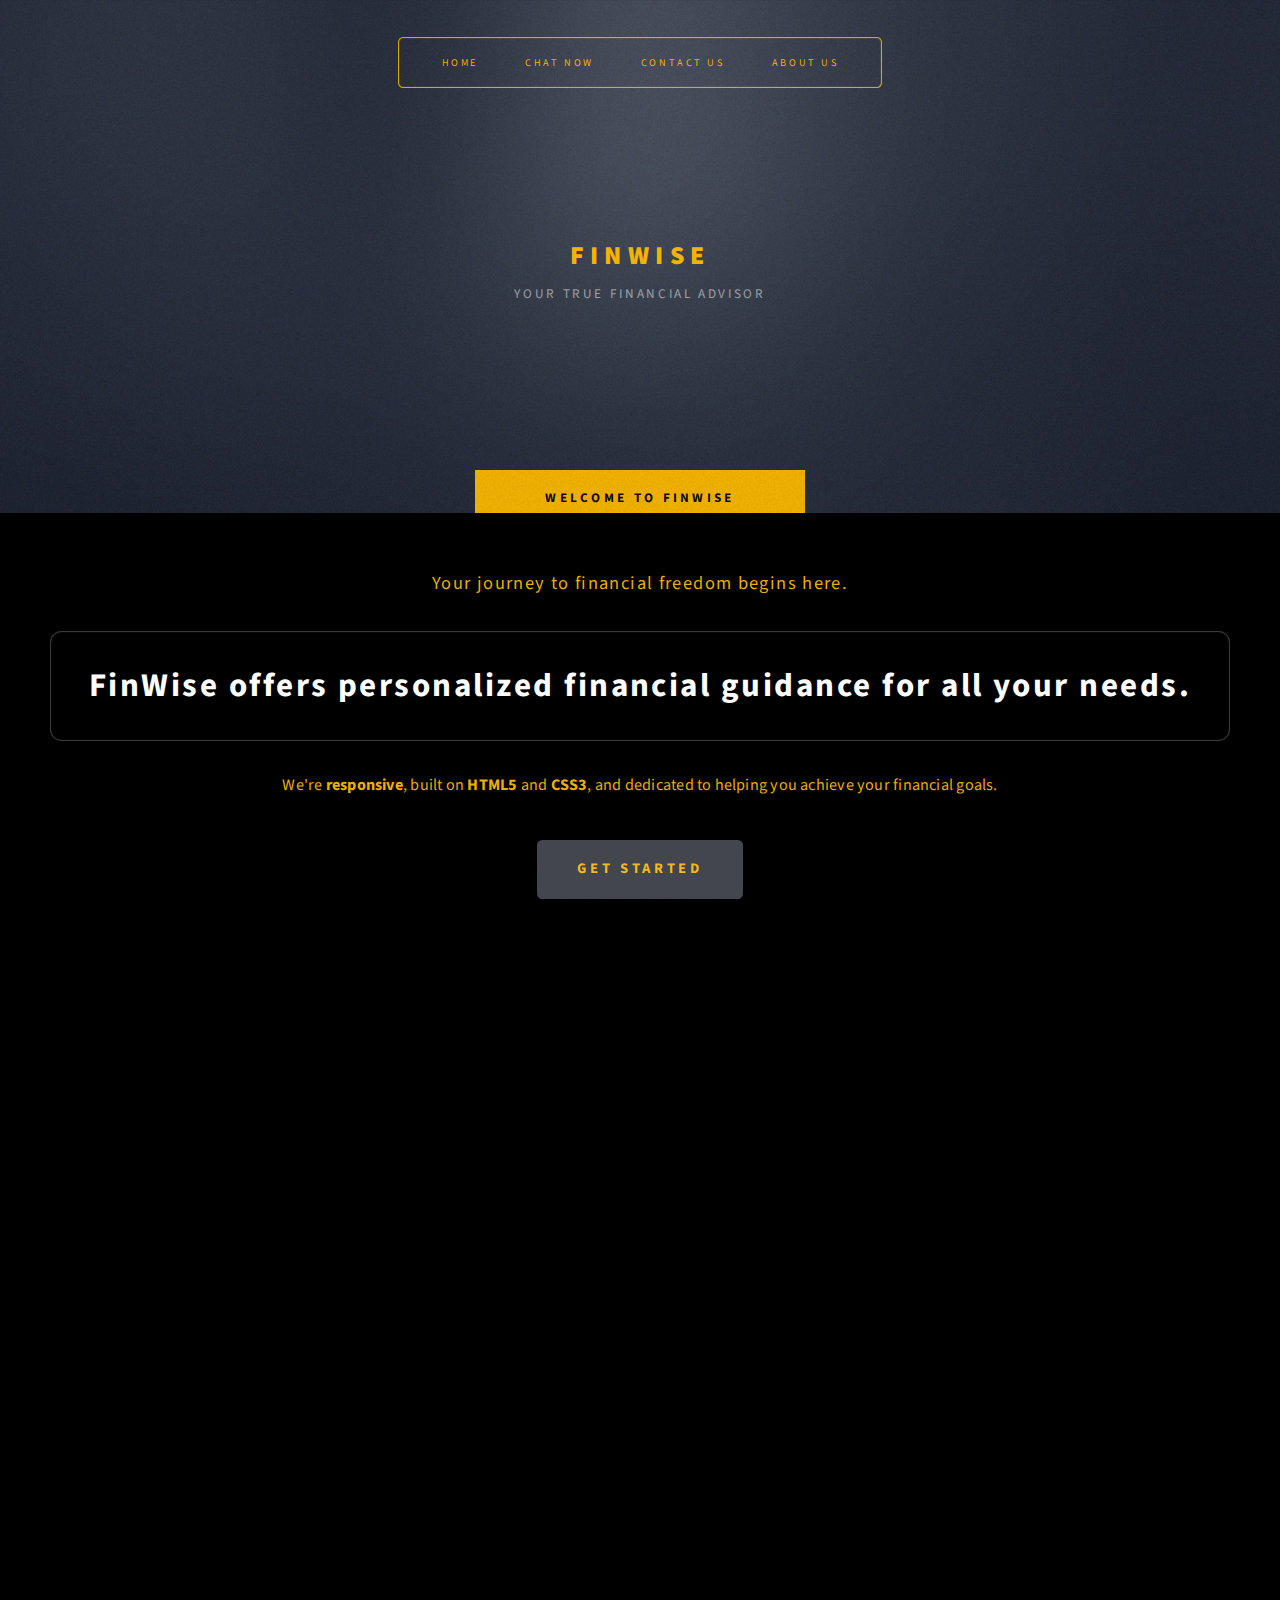
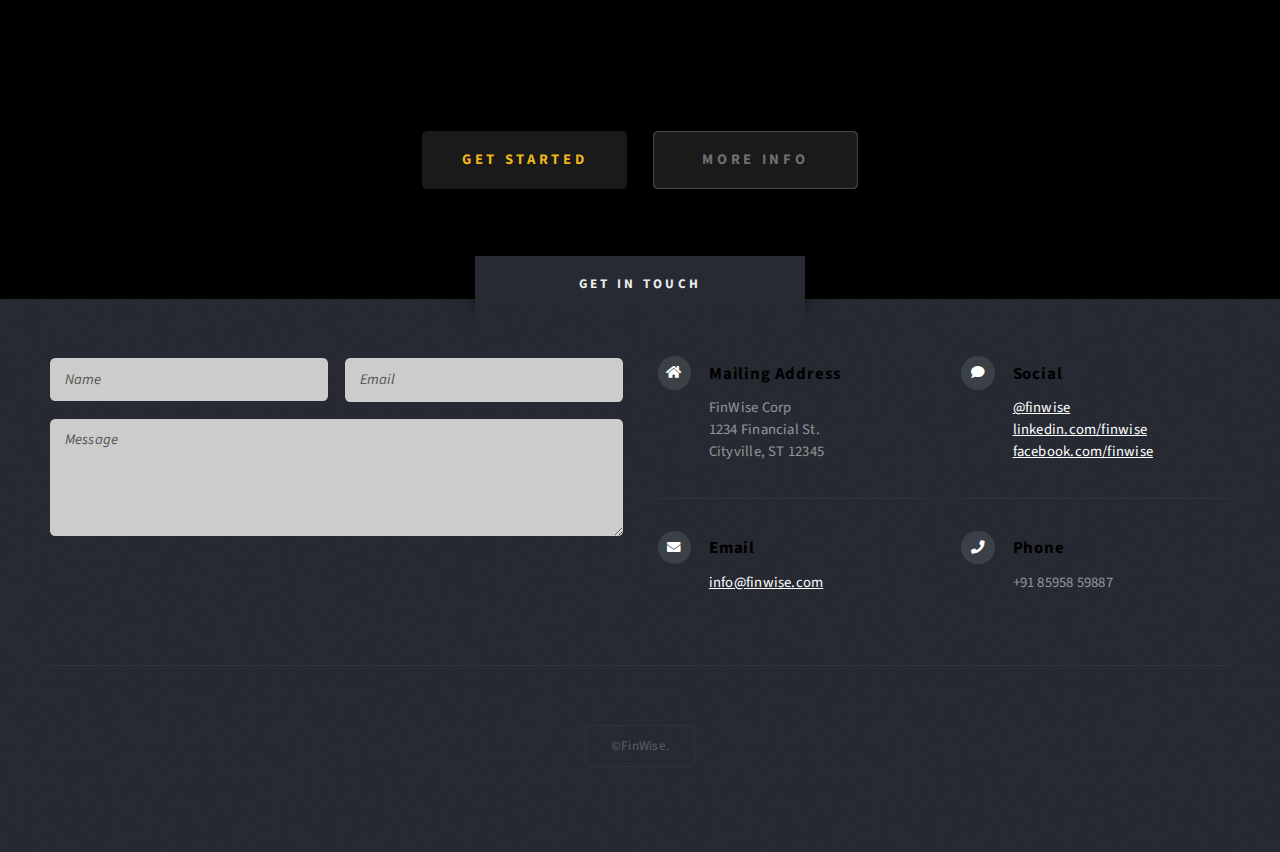
<file: index.html>
<!DOCTYPE HTML>
<html>
<head>
    <title>FinWise - Your True Financial Advisor</title>
    <meta charset="utf-8" />
    <meta name="viewport" content="width=device-width, initial-scale=1, user-scalable=no" />
    <link rel="stylesheet" href="assets/css/main.css" />
</head>
<body class="homepage is-preload">
    <div id="page-wrapper">

        <!-- Header -->
        <section id="header" class="wrapper">
            <!-- Logo -->
            <div id="logo">
                <h1 class="heading-flow hidden"><a href="index.html">FinWise</a></h1>
                <p>Your true financial advisor</p>
            </div>

            <!-- Nav -->
            <nav id="nav">
                <ul>
					<li class="current"><a href="index.html">Home</a></li>
					<li><a href="chat.html">Chat Now</a></li>
					<li><a href="right-sidebar.html">Contact Us</a></li>
					<li><a href="no-sidebar.html">About Us</a></li>
                </ul>
            </nav>
        </section>

        <!-- Intro -->
        <section id="intro" class="wrapper style1">
            <div class="title">Welcome to FinWise</div>
            <div class="container">
                <p class="style1">Your journey to financial freedom begins here.</p>
                <p class="style2">FinWise offers personalized financial guidance for all your needs.</p>
                <p class="style3">We're <strong>responsive</strong>, built on <strong>HTML5</strong> and <strong>CSS3</strong>, and dedicated to helping you achieve your financial goals.</p>
                <ul class="actions">
                    <li><a href="chat.html" class="button style3 large heading-flow hidden">Get Started</a></li>
                </ul>
            </div>
        </section>

        <!-- Main -->
        <section id="main" class="wrapper style2">
            <div class="title heading-flow hidden">Our Services</div>
            <div class="container">
                <!-- Image -->
                

                <!-- Features -->
                <section id="features">
                    <header class="style1">
                        <h2 class="heading-flow hidden">Why Choose FinWise?</h2>
                        <p class="text-flow-up hidden">Your trusted partner in financial planning.</p>
                    </header>
                    <div class="feature-list">
                        <div class="row text-flow-up hidden">
                            <div class="col-6 col-12-medium">
                                <section>
                                    <h3 class="icon fa-comment">Personalized Advice</h3>
                                    <p>We tailor our services to fit your unique financial situation and goals.</p>
                                </section>
                            </div>
                            <div class="col-6 col-12-medium">
                                <section>
                                    <h3 class="icon solid fa-sync">Comprehensive Planning</h3>
                                    <p>Our holistic approach ensures all aspects of your finances are aligned.</p>
                                </section>
                            </div>
                            <div class="col-6 col-12-medium">
                                <section>
                                    <h3 class="icon fa-image">Transparent Fees</h3>
                                    <p>No hidden costs – know what you’re paying for at all times.</p>
                                </section>
                            </div>
                            <div class="col-6 col-12-medium">
                                <section>
                                    <h3 class="icon solid fa-cog">Expert Insights</h3>
                                    <p>Our team of experts brings years of experience in financial advisory.</p>
                                </section>
                            </div>
                            <div class="col-6 col-12-medium">
                                <section>
                                    <h3 class="icon solid fa-wrench">Ongoing Support</h3>
                                    <p>We're with you every step of the way, offering continuous guidance.</p>
                                </section>
                            </div>
                            <div class="col-6 col-12-medium">
                                <section>
                                    <h3 class="icon solid fa-check">Proven Results</h3>
                                    <p>Our clients have seen significant improvements in their financial health.</p>
                                </section>
                            </div>
                        </div>
                    </div>
                    <ul class="actions special">
                        <li><a href="chat.html" class="button style1 large">Get Started</a></li>
                        <li><a href="about.html" class="button style2 large">More Info</a></li>
                    </ul>
                </section>
            </div>
        </section>

        <!-- Footer -->
        <section id="footer" class="wrapper">
            <div class="title">Get In Touch</div>
            <div class="container">
                
                <div class="row">
                    <div class="col-6 col-12-medium">
                        <!-- Contact Form -->
                        <section>
                            <form method="post" action="#">
                                <div class="row gtr-50">
                                    <div class="col-6 col-12-small">
                                        <input type="text" name="name" id="contact-name" placeholder="Name" required />
                                    </div>
                                    <div class="col-6 col-12-small">
                                        <input type="email" name="email" id="contact-email" placeholder="Email" required />
                                    </div>
                                    <div class="col-12">
                                        <textarea name="message" id="contact-message" placeholder="Message" rows="4" required></textarea>
                                    </div>
                                    <div class="col-12">
                                        <ul class="actions">
                                            <li><input type="submit" class="style1 heading-flow hidden" value="Send" style="background-color: #ffbb00ef;color: black;" /></li>
                                            <li><input type="reset" class="style2 heading-flow hidden" value="Reset" /></li>
                                        </ul>
                                    </div>
                                </div>
                            </form>
                        </section>
                    </div>
                    <div class="col-6 col-12-medium">
                        <!-- Contact -->
                        <section class="feature-list small">
                            <div class="row">
                                <div class="col-6 col-12-small">
                                    <section>
                                        <h3 class="icon solid fa-home">Mailing Address</h3>
                                        <p>
                                            FinWise Corp<br />
                                            1234 Financial St.<br />
                                            Cityville, ST 12345
                                        </p>
                                    </section>
                                </div>
                                <div class="col-6 col-12-small">
                                    <section>
                                        <h3 class="icon solid fa-comment">Social</h3>
                                        <p>
                                            <a href="#">@finwise</a><br />
                                            <a href="#">linkedin.com/finwise</a><br />
                                            <a href="#">facebook.com/finwise</a>
                                        </p>
                                    </section>
                                </div>
                                <div class="col-6 col-12-small">
                                    <section>
                                        <h3 class="icon solid fa-envelope">Email</h3>
                                        <p>
                                            <a href="mailto:info@finwise.com">info@finwise.com</a>
                                        </p>
                                    </section>
                                </div>
                                <div class="col-6 col-12-small">
                                    <section>
                                        <h3 class="icon solid fa-phone">Phone</h3>
                                        <p>
                                            +91 85958 59887
                                        </p>
                                    </section>
                                </div>
                            </div>
                        </section>
                    </div>
                </div>
                <div id="copyright">
                    <ul>
                        <li>&copy;FinWise.</li>
                    </ul>
                </div>
            </div>
        </section>

    </div>

    <!-- Scripts -->
    <script src="assets/js/jquery.min.js"></script>
    <script src="assets/js/jquery.dropotron.min.js"></script>
    <script src="assets/js/browser.min.js"></script>
    <script src="assets/js/breakpoints.min.js"></script>
    <script src="assets/js/util.js"></script>
    <script src="assets/js/main.js"></script>
    <script>
        document.addEventListener("DOMContentLoaded", function () {
            const elements = document.querySelectorAll(".hidden");

            const observer = new IntersectionObserver((entries) => {
                entries.forEach(entry => {
                    if (entry.isIntersecting) {
                        entry.target.classList.add("visible");
                        observer.unobserve(entry.target); // Stop observing once the animation is triggered
                    }
                });
            }, {
                threshold: 0.1 // Trigger when 10% of the element is visible
            });

            elements.forEach(element => {
                observer.observe(element);
            });
        });
    </script>
</body>
</html>
</file>
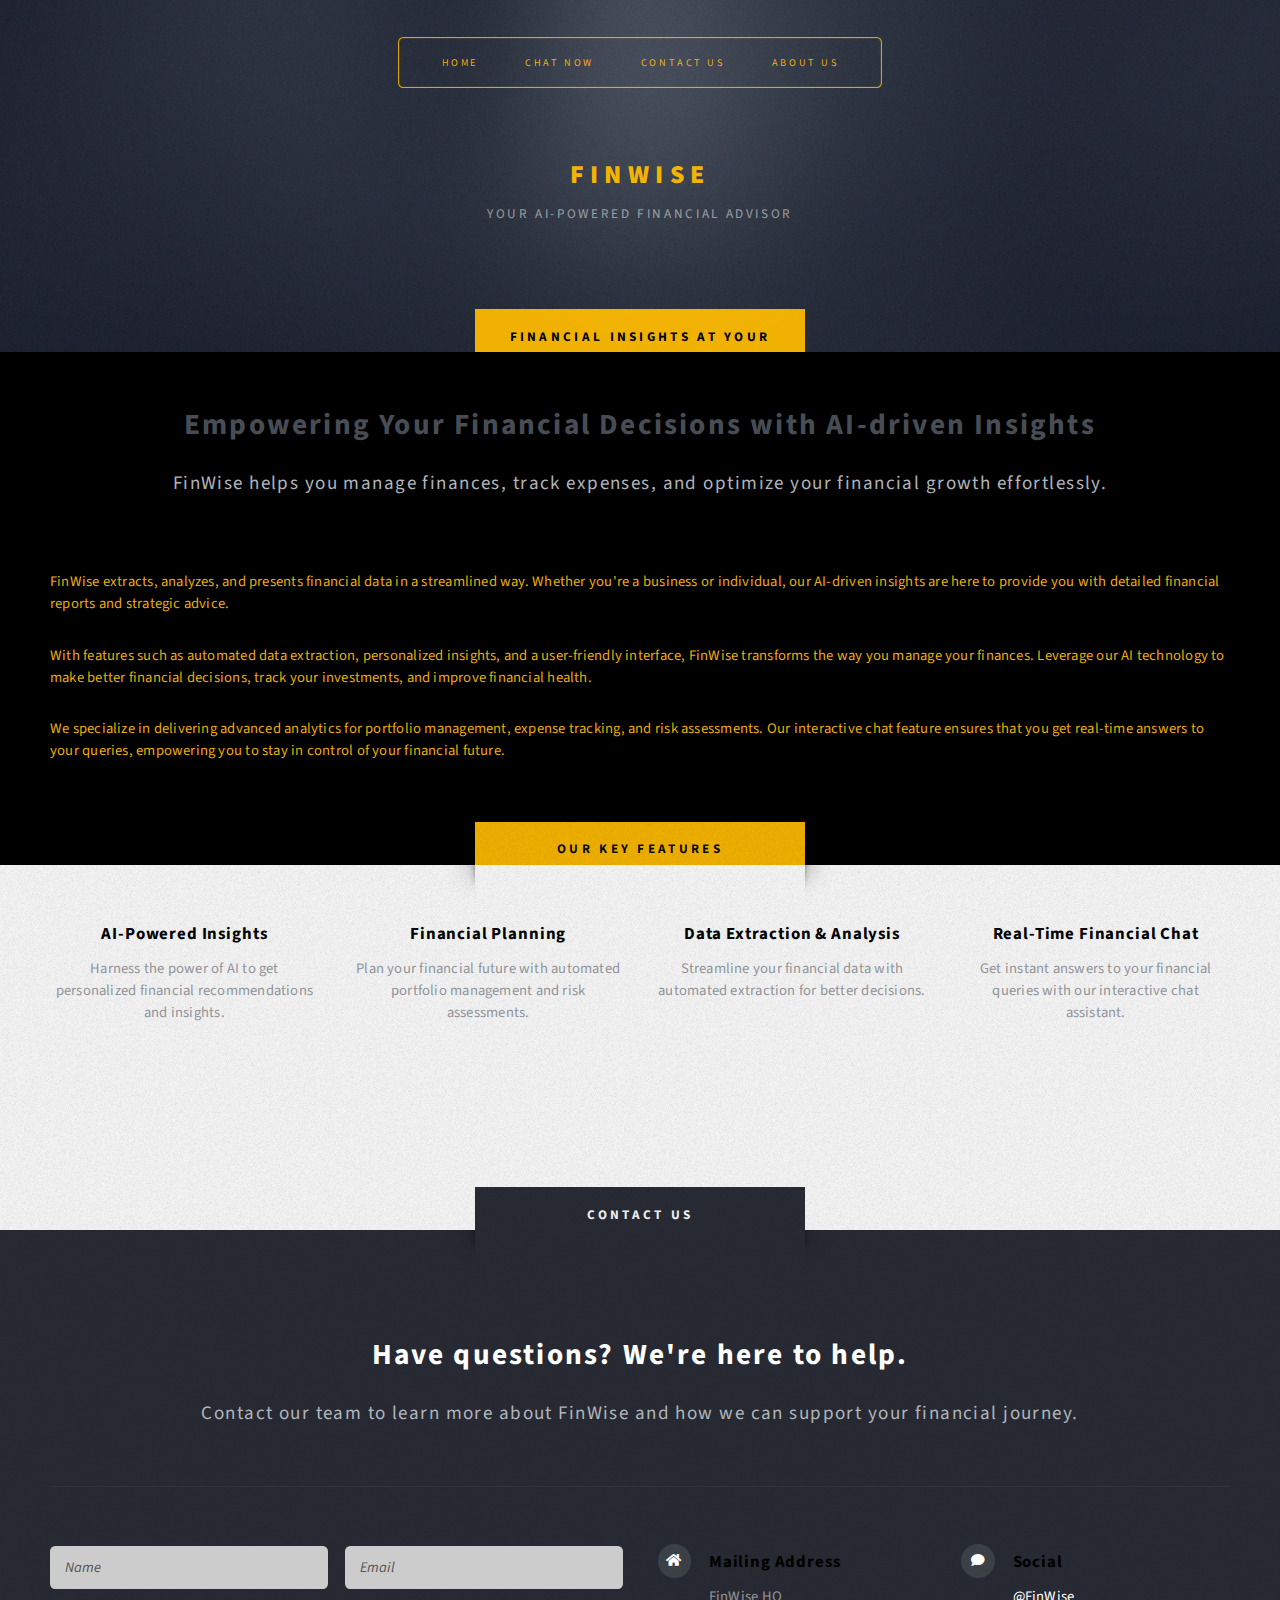
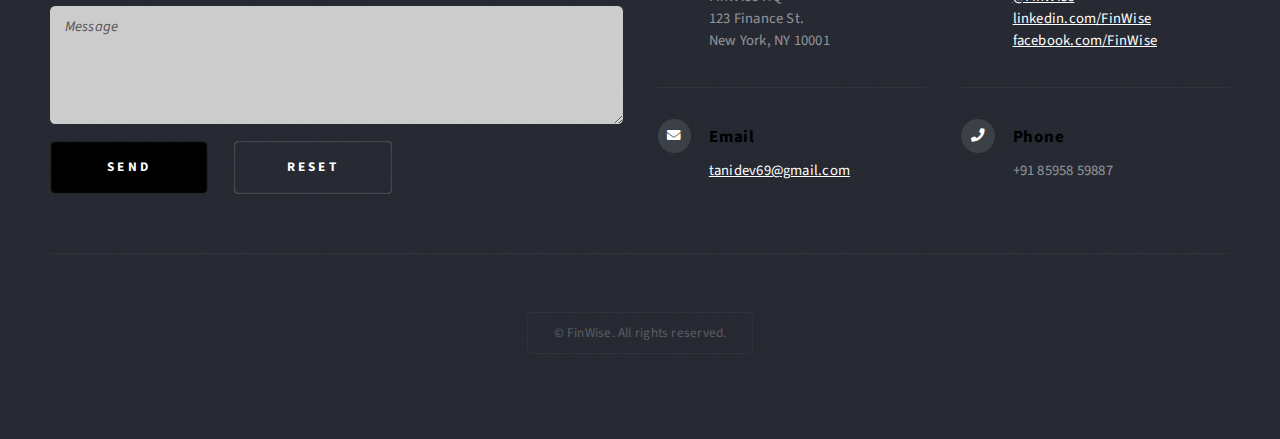
<file: no-sidebar.html>
<!DOCTYPE HTML>

<html>
	<head>
		<title>FinWise - Your Intelligent Financial Advisor</title>
		<meta charset="utf-8" />
		<meta name="viewport" content="width=device-width, initial-scale=1, user-scalable=no" />
		<link rel="stylesheet" href="assets/css/main.css" />
	</head>
	<body class="no-sidebar is-preload">
		<div id="page-wrapper">

			<!-- Header -->
			<section id="header" class="wrapper">
				<!-- Logo -->
				<div id="logo">
					<h1 class="heading-flow hidden"><a href="index.html">FinWise</a></h1>
					<p>Your AI-powered Financial Advisor</p>
				</div>

				<!-- Nav -->
				<nav id="nav">
					<ul>
						<li class="current"><a href="index.html">Home</a></li>
					    <li><a href="chat.html">Chat Now</a></li>
					    <li><a href="right-sidebar.html">Contact Us</a></li>
					    <li><a href="no-sidebar.html">About Us</a></li>
					</ul>
				</nav>
			</section>

			<!-- Main -->
			<div id="main" class="wrapper style2">
				<div class="title text-flow-up hidden">Financial Insights at Your Fingertips</div>
				<div class="container">

					<!-- Content -->
					<div id="content">
						<article class="box post">
							<header class="style1">
								<h2 class="text-flow-left hidden">Empowering Your Financial Decisions with AI-driven Insights</h2>
								<p>FinWise helps you manage finances, track expenses, and optimize your financial growth effortlessly.</p>
							</header>
							<a href="#" class="image featured">
								
							</a>
							<p>FinWise extracts, analyzes, and presents financial data in a streamlined way. Whether you're a business or individual, our AI-driven insights are here to provide you with detailed financial reports and strategic advice.</p>
							<p>With features such as automated data extraction, personalized insights, and a user-friendly interface, FinWise transforms the way you manage your finances. Leverage our AI technology to make better financial decisions, track your investments, and improve financial health.</p>
							<p>We specialize in delivering advanced analytics for portfolio management, expense tracking, and risk assessments. Our interactive chat feature ensures that you get real-time answers to your queries, empowering you to stay in control of your financial future.</p>
						</article>
					</div>

				</div>
			</div>

			<!-- Highlights -->
			<section id="highlights" class="wrapper style3">
				<div class="title">Our Key Features</div>
				<div class="container">
					<div class="row aln-center">
						<div class="col-3 col-12-medium">
							<section class="highlight">
								
								<h3><a href="#">AI-Powered Insights</a></h3>
								<p>Harness the power of AI to get personalized financial recommendations and insights.</p>
								<ul class="actions">
									<li><a href="#" class="button style1 text-flow-up hidden">Learn More</a></li>
								</ul>
							</section>
						</div>
						<div class="col-3 col-12-medium">
							<section class="highlight">
								
								<h3><a href="#">Financial Planning</a></h3>
								<p>Plan your financial future with automated portfolio management and risk assessments.</p>
								<ul class="actions">
									<li><a href="#" class="button style1 text-flow-up hidden">Learn More</a></li>
								</ul>
							</section>
						</div>
						<div class="col-3 col-12-medium">
							<section class="highlight">
								
								<h3><a href="#">Data Extraction & Analysis</a></h3>
								<p>Streamline your financial data with automated extraction for better decisions.</p>
								<ul class="actions">
									<li><a href="#" class="button style1 text-flow-up hidden">Learn More</a></li>
								</ul>
							</section>
						</div>
						<div class="col-3 col-12-medium">
							<section class="highlight">
								
								<h3><a href="#">Real-Time Financial Chat</a></h3>
								<p>Get instant answers to your financial queries with our interactive chat assistant.</p>
								<ul class="actions">
									<li><a href="#" class="button style1 text-flow-up hidden">Learn More</a></li>
								</ul>
							</section>
						</div>
					</div>
				</div>
			</section>

			<!-- Footer -->
			<section id="footer" class="wrapper">
				<div class="title">Contact Us</div>
				<div class="container">
					<header class="style1">
						<h2>Have questions? We're here to help.</h2>
						<p>Contact our team to learn more about FinWise and how we can support your financial journey.</p>
					</header>
					<div class="row">
						<div class="col-6 col-12-medium">
							<!-- Contact Form -->
							<section>
								<form method="post" action="#">
									<div class="row gtr-50">
										<div class="col-6 col-12-small">
											<input type="text" name="name" id="contact-name" placeholder="Name" />
										</div>
										<div class="col-6 col-12-small">
											<input type="text" name="email" id="contact-email" placeholder="Email" />
										</div>
										<div class="col-12">
											<textarea name="message" id="contact-message" placeholder="Message" rows="4"></textarea>
										</div>
										<div class="col-12">
											<ul class="actions">
												<li><input type="submit" class="style1" value="Send" /></li>
												<li><input type="reset" class="style2" value="Reset" /></li>
											</ul>
										</div>
									</div>
								</form>
							</section>
						</div>
						<div class="col-6 col-12-medium">
							<!-- Contact Info -->
							<section class="feature-list small">
								<div class="row">
									<div class="col-6 col-12-small">
										<section>
											<h3 class="icon solid fa-home">Mailing Address</h3>
											<p>
												FinWise HQ<br />
												123 Finance St.<br />
												New York, NY 10001
											</p>
										</section>
									</div>
									<div class="col-6 col-12-small">
										<section>
											<h3 class="icon solid fa-comment">Social</h3>
											<p>
												<a href="#">@FinWise</a><br />
												<a href="#">linkedin.com/FinWise</a><br />
												<a href="#">facebook.com/FinWise</a>
											</p>
										</section>
									</div>
									<div class="col-6 col-12-small">
										<section>
											<h3 class="icon solid fa-envelope">Email</h3>
											<p>
												<a href="mailto:support@finwise.com">tanidev69@gmail.com</a>
											</p>
										</section>
									</div>
									<div class="col-6 col-12-small">
										<section>
											<h3 class="icon solid fa-phone">Phone</h3>
											<p>+91 85958 59887</p>
										</section>
									</div>
								</div>
							</section>
						</div>
					</div>
					<div id="copyright">
						<ul>
							<li>&copy; FinWise. All rights reserved.</li>
						</ul>
					</div>
				</div>
			</section>

		</div>

		<!-- Scripts -->
		<script src="assets/js/jquery.min.js"></script>
		<script src="assets/js/jquery.dropotron.min.js"></script>
		<script src="assets/js/browser.min.js"></script>
		<script src="assets/js/breakpoints.min.js"></script>
		<script src="assets/js/util.js"></script>
		<script src="assets/js/main.js"></script>
		<script>
			document.addEventListener("DOMContentLoaded", function () {
				const elements = document.querySelectorAll(".hidden");
	
				const observer = new IntersectionObserver((entries) => {
					entries.forEach(entry => {
						if (entry.isIntersecting) {
							entry.target.classList.add("visible");
							observer.unobserve(entry.target); // Stop observing once the animation is triggered
						}
					});
				}, {
					threshold: 0.1 // Trigger when 10% of the element is visible
				});
	
				elements.forEach(element => {
					observer.observe(element);
				});
			});
		</script>

	</body>
</html>
</file>
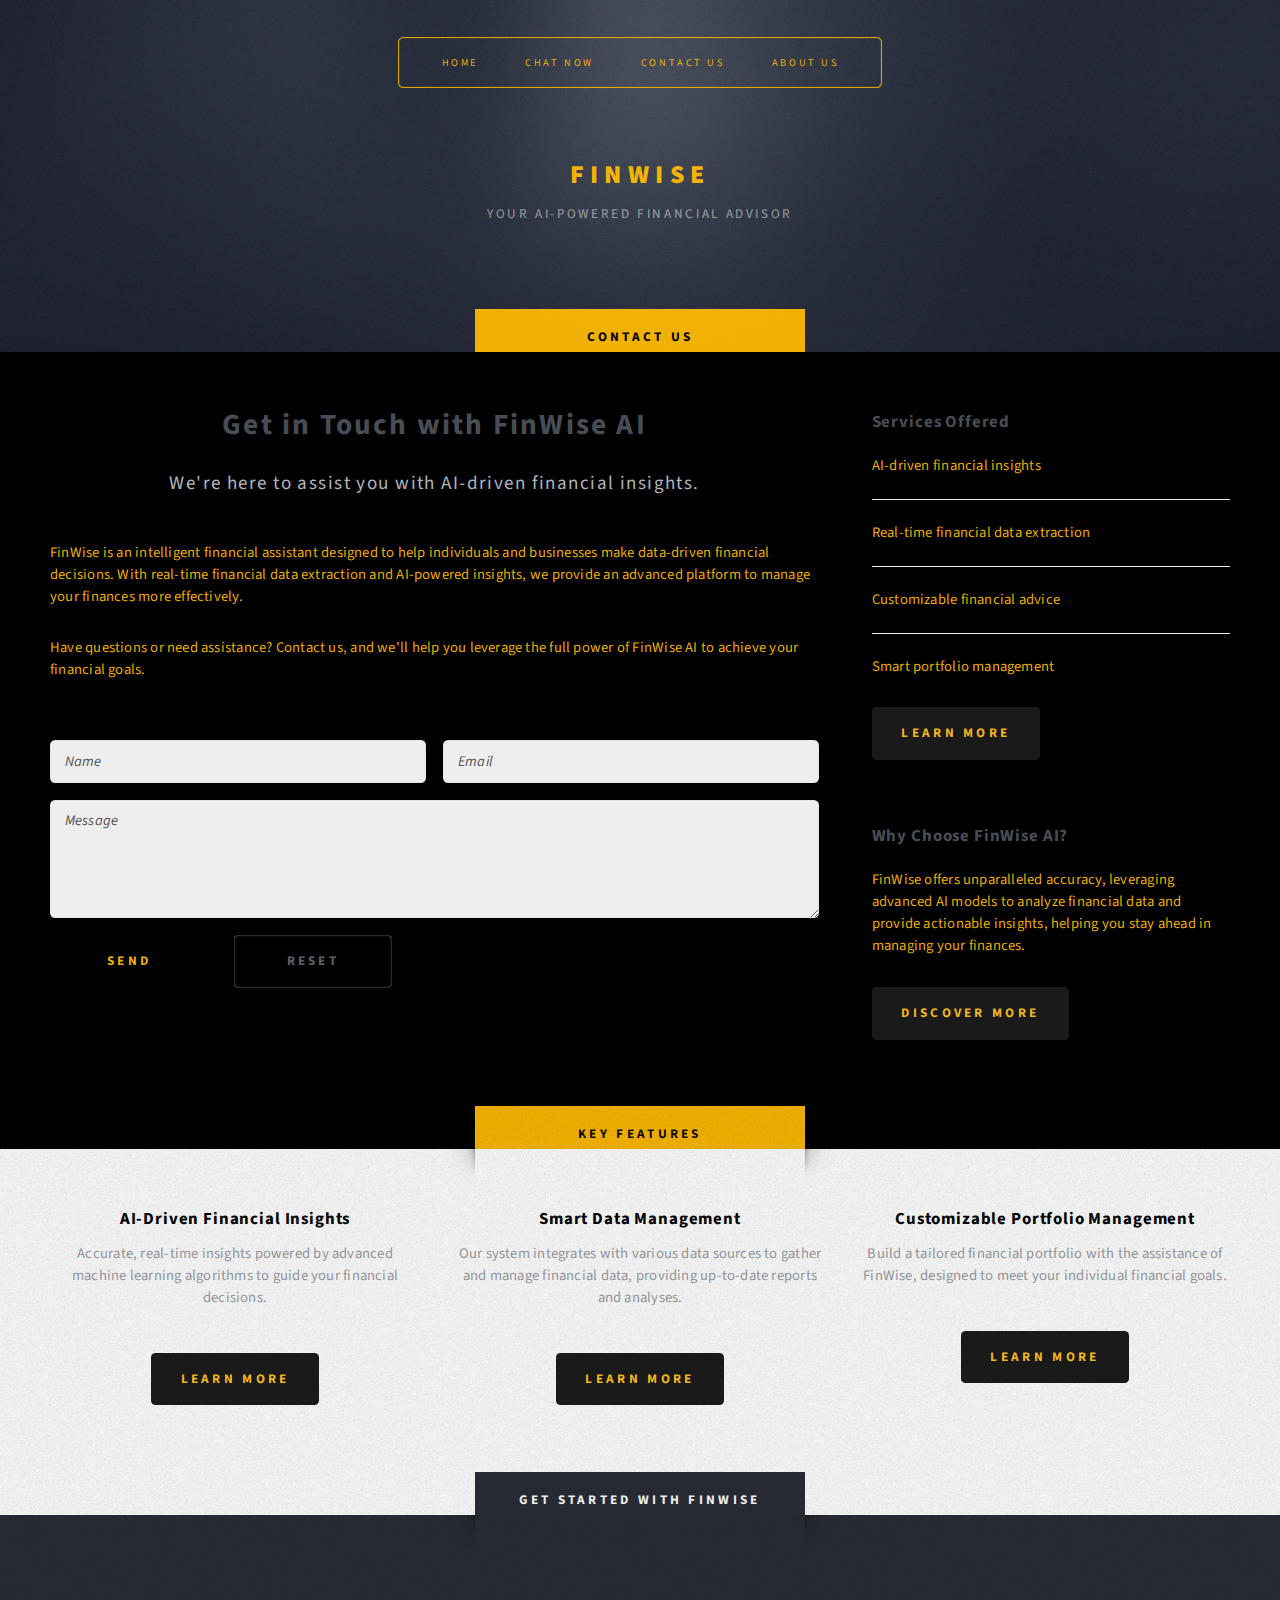
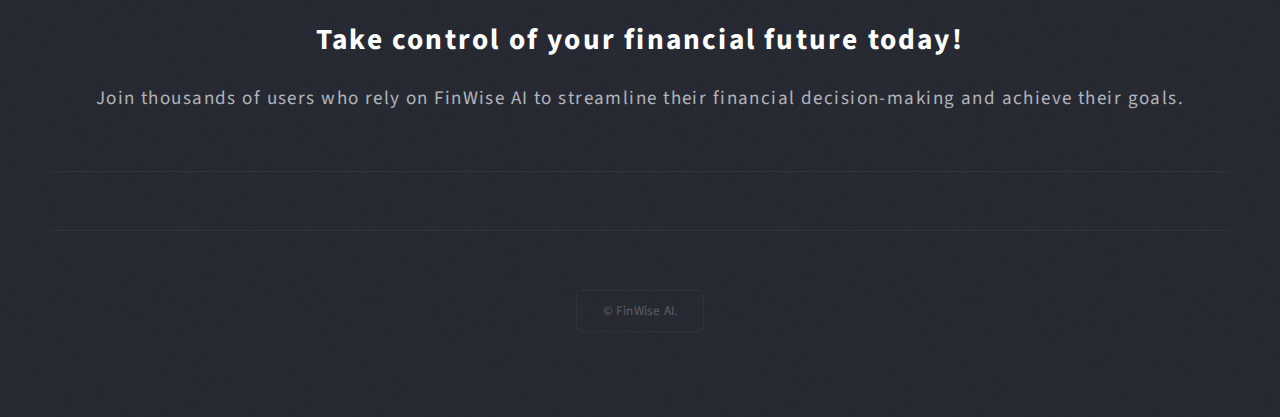
<file: right-sidebar.html>
<!DOCTYPE HTML>
<!--
    FinWise AI - Your Smart Financial Assistant
    Updated version based on "Escape Velocity" template by HTML5 UP
    html5up.net | @ajlkn
-->
<html>
	<head>
		<title>FinWise AI - Your Smart Financial Assistant</title>
		<meta charset="utf-8" />
		<meta name="viewport" content="width=device-width, initial-scale=1, user-scalable=no" />
		<link rel="stylesheet" href="assets/css/main.css" />
	</head>
	<body class="right-sidebar is-preload">
		<div id="page-wrapper">

			<!-- Header -->
				<section id="header" class="wrapper">
					<!-- Logo -->
					<div id="logo">
						<h1 class="heading-flow hidden"><a href="index.html">FinWise</a></h1>
						<p>Your AI-powered financial advisor</p>
					</div>
					<!-- Nav -->
					<nav id="nav">
						<ul>
							<li class="current"><a href="index.html">Home</a></li>
					        <li><a href="chat.html">Chat Now</a></li>
					        <li><a href="right-sidebar.html">Contact Us</a></li>
					        <li><a href="no-sidebar.html">About Us</a></li>
						</ul>
					</nav>
				</section>

			<!-- Main -->
				<section id="main" class="wrapper style2">
					<div class="title">Contact Us</div>
					<div class="container">
						<div class="row gtr-150">
							<div class="col-8 col-12-medium">
								<!-- Content -->
									<div id="content">
										<article class="box post">
											<header class="style1">
												<h2>Get in Touch with FinWise AI</h2>
												<p>We're here to assist you with AI-driven financial insights.</p>
											</header>
											<p>FinWise is an intelligent financial assistant designed to help individuals and businesses make data-driven financial decisions. With real-time financial data extraction and AI-powered insights, we provide an advanced platform to manage your finances more effectively.</p>
											<p>Have questions or need assistance? Contact us, and we'll help you leverage the full power of FinWise AI to achieve your financial goals.</p>
										</article>
										<!-- Contact Form -->
										<section>
											<form method="post" action="#">
												<div class="row gtr-50">
													<div class="col-6 col-12-small">
														<input type="text" name="name" id="contact-name" placeholder="Name" />
													</div>
													<div class="col-6 col-12-small">
														<input type="text" name="email" id="contact-email" placeholder="Email" />
													</div>
													<div class="col-12">
														<textarea name="message" id="contact-message" placeholder="Message" rows="4"></textarea>
													</div>
													<div class="col-12">
														<ul class="actions">
															<li><input type="submit" class="style1" value="Send" /></li>
															<li><input type="reset" class="style2" value="Reset" /></li>
														</ul>
													</div>
												</div>
											</form>
										</section>
									</div>
							</div>

							<!-- Sidebar -->
							<div class="col-4 col-12-medium">
								<div id="sidebar">
									<section class="box">
										<header>
											<h2>Services Offered</h2>
										</header>
										<ul class="style2">
											<li>AI-driven financial insights</li>
											<li>Real-time financial data extraction</li>
											<li>Customizable financial advice</li>
											<li>Smart portfolio management</li>
										</ul>
										<a href="services.html" class="button style1">Learn More</a>
									</section>
									<section class="box">
										<header>
											<h2>Why Choose FinWise AI?</h2>
										</header>
										<p>FinWise offers unparalleled accuracy, leveraging advanced AI models to analyze financial data and provide actionable insights, helping you stay ahead in managing your finances.</p>
										<a href="no-sidebar.html" class="button style1">Discover More</a>
									</section>
								</div>
							</div>
						</div>
					</div>
				</section>

			<!-- Highlights -->
				<section id="highlights" class="wrapper style3">
					<div class="title">Key Features</div>
					<div class="container">
						<div class="row aln-center">
							<div class="col-4 col-12-medium">
								<section class="highlight">
									
									<h3><a href="#">AI-Driven Financial Insights</a></h3>
							<p>Accurate, real-time insights powered by advanced machine learning algorithms to guide your financial decisions.</p>
									<ul class="actions">
										<li><a href="https://www.intuz.com/blog/ai-powered-financial-modeling-and-forecasting#:~:text=AI-powered%20tools%20can%20process%20vast%20amounts%20of%20financial,by%20enhancing%20accuracy%2C%20speed%2C%20and%20depth%20of%20analysis." class="button style1">Learn More</a></li>
									</ul>
								</section>
							</div>
							<div class="col-4 col-12-medium">
								<section class="highlight">
									
									<h3><a href="#">Smart Data Management</a></h3>
									<p>Our system integrates with various data sources to gather and manage financial data, providing up-to-date reports and analyses.</p>
									<ul class="actions">
										<li><a href="https://www.bing.com/search?pglt=2083&q=Smart+Data+Management&cvid=4679fe7e1d5f410b924057a2b07fb84f&gs_lcrp=EgZjaHJvbWUyBggAEEUYOdIBBzMzNmowajGoAgCwAgA&FORM=ANNTA1&PC=ASTS" class="button style1">Learn More</a></li>
									</ul>
								</section>
							</div>
							<div class="col-4 col-12-medium">
								<section class="highlight">
									
									<h3><a href="#">Customizable Portfolio Management</a></h3>
									<p>Build a tailored financial portfolio with the assistance of FinWise, designed to meet your individual financial goals.</p>
									<ul class="actions">
										<li><a href="https://www.investopedia.com/terms/p/portfoliomanagement.asp" class="button style1">Learn More</a></li>
									</ul>
								</section>
							</div>
						</div>
					</div>
				</section>

			<!-- Footer -->
				<section id="footer" class="wrapper">
					<div class="title">Get Started with FinWise</div>
					<div class="container">
						<header class="style1">
							<h2>Take control of your financial future today!</h2>
							<p>Join thousands of users who rely on FinWise AI to streamline their financial decision-making and achieve their goals.</p>
						</header>
						<div id="copyright">
							<ul>
								<li>&copy; FinWise AI.</li>
							</ul>
						</div>
					</div>
				</section>
		</div>

		<!-- Scripts -->
			<script src="assets/js/jquery.min.js"></script>
			<script src="assets/js/jquery.dropotron.min.js"></script>
			<script src="assets/js/browser.min.js"></script>
			<script src="assets/js/breakpoints.min.js"></script>
			<script src="assets/js/util.js"></script>
			<script src="assets/js/main.js"></script>
			<script>
				document.addEventListener("DOMContentLoaded", function () {
					const elements = document.querySelectorAll(".hidden");

					const observer = new IntersectionObserver((entries) => {
						entries.forEach(entry => {
							if (entry.isIntersecting) {
								entry.target.classList.add("visible");
								observer.unobserve(entry.target); // Stop observing once the animation is triggered
							}
						});
					}, {
						threshold: 0.1 // Trigger when 10% of the element is visible
					});

					elements.forEach(element => {
						observer.observe(element);
					});
				});
			</script>
	</body>
</html>
</file>
<file: assets/css/main.css>
@import url("fontawesome-all.min.css");
@import url("https://fonts.googleapis.com/css?family=Source+Sans+Pro:400,400italic,700,900");

/*
	Escape Velocity by HTML5 UP
	html5up.net | @ajlkn
	Free for personal and commercial use under the CCA 3.0 license (html5up.net/license)
*/

html, body, div, span, applet, object,
iframe, h1, h2, h3, h4, h5, h6, p, blockquote,
pre, a, abbr, acronym, address, big, cite,
code, del, dfn, em, img, ins, kbd, q, s, samp,
small, strike, strong, sub, sup, tt, var, b,
u, i, center, dl, dt, dd, ol, ul, li, fieldset,
form, label, legend, table, caption, tbody,
tfoot, thead, tr, th, td, article, aside,
canvas, details, embed, figure, figcaption,
footer, header, hgroup, menu, nav, output, ruby,
section, summary, time, mark, audio, video {
	margin: 0;
	padding: 0;
	border: 0;
	font-size: 100%;
	font: inherit;
	vertical-align: baseline;}

article, aside, details, figcaption, figure,
footer, header, hgroup, menu, nav, section {
	display: block;}

body {
	line-height: 1;
}

ol, ul {
	list-style: none;
}

blockquote, q {
	quotes: none;
}

	blockquote:before, blockquote:after, q:before, q:after {
		content: '';
		content: none;
	}

table {
	border-collapse: collapse;
	border-spacing: 0;
}

body {
	-webkit-text-size-adjust: none;
}

mark {
	background-color: transparent;
	color: inherit;
}

input::-moz-focus-inner {
	border: 0;
	padding: 0;
}

input, select, textarea {
	-moz-appearance: none;
	-webkit-appearance: none;
	-ms-appearance: none;
	appearance: none;
}

/* Basic */

	@-ms-viewport {
		width: device-width;
	}

	html {
		box-sizing: border-box;
	}

	*, *:before, *:after {
		box-sizing: inherit;
	}

	body.is-preload *, body.is-preload *:before, body.is-preload *:after {
		-moz-animation: none !important;
		-webkit-animation: none !important;
		-ms-animation: none !important;
		animation: none !important;
		-moz-transition: none !important;
		-webkit-transition: none !important;
		-ms-transition: none !important;
		transition: none !important;
	}

	body, input, textarea, select {
		font-family: 'Source Sans Pro', sans-serif;
		font-weight: 400;
		color: #919499;
		font-size: 14pt;
		line-height: 1.75em;
		letter-spacing: 0.025em;
	}

	h1, h2, h3, h4, h5, h6 {
		font-weight: 700;
		color: #484d55;
	}

		h1 a, h2 a, h3 a, h4 a, h5 a, h6 a {
			color: inherit;
			text-decoration: none;
		}

	a {
		-moz-transition: color .25s ease-in-out;
		-webkit-transition: color .25s ease-in-out;
		-ms-transition: color .25s ease-in-out;
		transition: color .25s ease-in-out;
		text-decoration: underline;
		color: #717479;
	}

		a:hover {
			text-decoration: none;
		}

	strong, b {
		font-weight: 700;
		color: #484d55;
	}

	blockquote {
		border-left: solid 0.5em #ddd;
		padding: 1em 0 1em 2em;
		font-style: italic;
	}

	em, i {
		font-style: italic;
	}

	hr {
		border: 0;
		border-top: solid 1px #ddd;
		margin: 2em 0 2em 0;
	}

	sub {
		position: relative;
		top: 0.5em;
		font-size: 0.8em;
	}

	sup {
		position: relative;
		top: -0.5em;
		font-size: 0.8em;
	}

	.nobr {
		white-space: nowrap;
	}

	br.clear {
		clear: both;
	}

	p, ul, ol, dl, table, blockquote, form {
		margin-bottom: 2em;
	}

/* Container */

	.container {
		margin: 0 auto;
		max-width: 100%;
		width: 68em;
	}

		@media screen and (max-width: 1680px) {

			.container {
				width: 70em;
			}

		}

		@media screen and (max-width: 1280px) {

			.container {
				width: calc(100% - 100px);
			}

		}

		@media screen and (max-width: 980px) {

			.container {
				width: calc(100% - 100px);
			}

		}

		@media screen and (max-width: 736px) {

			.container {
				width: calc(100% - 40px);
			}

		}

/* Row */

	.row {
		display: flex;
		flex-wrap: wrap;
		box-sizing: border-box;
		align-items: stretch;
	}

		.row > * {
			box-sizing: border-box;
		}

		.row.gtr-uniform > * > :last-child {
			margin-bottom: 0;
		}

		.row.aln-left {
			justify-content: flex-start;
		}

		.row.aln-center {
			justify-content: center;
		}

		.row.aln-right {
			justify-content: flex-end;
		}

		.row.aln-top {
			align-items: flex-start;
		}

		.row.aln-middle {
			align-items: center;
		}

		.row.aln-bottom {
			align-items: flex-end;
		}

		.row > .imp {
			order: -1;
		}

		.row > .col-1 {
			width: 8.33333%;
		}

		.row > .off-1 {
			margin-left: 8.33333%;
		}

		.row > .col-2 {
			width: 16.66667%;
		}

		.row > .off-2 {
			margin-left: 16.66667%;
		}

		.row > .col-3 {
			width: 25%;
		}

		.row > .off-3 {
			margin-left: 25%;
		}

		.row > .col-4 {
			width: 33.33333%;
		}

		.row > .off-4 {
			margin-left: 33.33333%;
		}

		.row > .col-5 {
			width: 41.66667%;
		}

		.row > .off-5 {
			margin-left: 41.66667%;
		}

		.row > .col-6 {
			width: 50%;
		}

		.row > .off-6 {
			margin-left: 50%;
		}

		.row > .col-7 {
			width: 58.33333%;
		}

		.row > .off-7 {
			margin-left: 58.33333%;
		}

		.row > .col-8 {
			width: 66.66667%;
		}

		.row > .off-8 {
			margin-left: 66.66667%;
		}

		.row > .col-9 {
			width: 75%;
		}

		.row > .off-9 {
			margin-left: 75%;
		}

		.row > .col-10 {
			width: 83.33333%;
		}

		.row > .off-10 {
			margin-left: 83.33333%;
		}

		.row > .col-11 {
			width: 91.66667%;
		}

		.row > .off-11 {
			margin-left: 91.66667%;
		}

		.row > .col-12 {
			width: 100%;
		}

		.row > .off-12 {
			margin-left: 100%;
		}

		.row.gtr-0 {
			margin-top: 0px;
			margin-left: 0px;
		}

			.row.gtr-0 > * {
				padding: 0px 0 0 0px;
			}

			.row.gtr-0.gtr-uniform {
				margin-top: 0px;
			}

				.row.gtr-0.gtr-uniform > * {
					padding-top: 0px;
				}

		.row.gtr-25 {
			margin-top: -12.5px;
			margin-left: -12.5px;
		}

			.row.gtr-25 > * {
				padding: 12.5px 0 0 12.5px;
			}

			.row.gtr-25.gtr-uniform {
				margin-top: -12.5px;
			}

				.row.gtr-25.gtr-uniform > * {
					padding-top: 12.5px;
				}

		.row.gtr-50 {
			margin-top: -25px;
			margin-left: -25px;
		}

			.row.gtr-50 > * {
				padding: 25px 0 0 25px;
			}

			.row.gtr-50.gtr-uniform {
				margin-top: -25px;
			}

				.row.gtr-50.gtr-uniform > * {
					padding-top: 25px;
				}

		.row {
			margin-top: -50px;
			margin-left: -50px;
		}

			.row > * {
				padding: 50px 0 0 50px;
			}

			.row.gtr-uniform {
				margin-top: -50px;
			}

				.row.gtr-uniform > * {
					padding-top: 50px;
				}

		.row.gtr-150 {
			margin-top: -75px;
			margin-left: -75px;
		}

			.row.gtr-150 > * {
				padding: 75px 0 0 75px;
			}

			.row.gtr-150.gtr-uniform {
				margin-top: -75px;
			}

				.row.gtr-150.gtr-uniform > * {
					padding-top: 75px;
				}

		.row.gtr-200 {
			margin-top: -100px;
			margin-left: -100px;
		}

			.row.gtr-200 > * {
				padding: 100px 0 0 100px;
			}

			.row.gtr-200.gtr-uniform {
				margin-top: -100px;
			}

				.row.gtr-200.gtr-uniform > * {
					padding-top: 100px;
				}

		@media screen and (max-width: 1680px) {

			.row {
				display: flex;
				flex-wrap: wrap;
				box-sizing: border-box;
				align-items: stretch;
			}

				.row > * {
					box-sizing: border-box;
				}

				.row.gtr-uniform > * > :last-child {
					margin-bottom: 0;
				}

				.row.aln-left {
					justify-content: flex-start;
				}

				.row.aln-center {
					justify-content: center;
				}

				.row.aln-right {
					justify-content: flex-end;
				}

				.row.aln-top {
					align-items: flex-start;
				}

				.row.aln-middle {
					align-items: center;
				}

				.row.aln-bottom {
					align-items: flex-end;
				}

				.row > .imp-xlarge {
					order: -1;
				}

				.row > .col-1-xlarge {
					width: 8.33333%;
				}

				.row > .off-1-xlarge {
					margin-left: 8.33333%;
				}

				.row > .col-2-xlarge {
					width: 16.66667%;
				}

				.row > .off-2-xlarge {
					margin-left: 16.66667%;
				}

				.row > .col-3-xlarge {
					width: 25%;
				}

				.row > .off-3-xlarge {
					margin-left: 25%;
				}

				.row > .col-4-xlarge {
					width: 33.33333%;
				}

				.row > .off-4-xlarge {
					margin-left: 33.33333%;
				}

				.row > .col-5-xlarge {
					width: 41.66667%;
				}

				.row > .off-5-xlarge {
					margin-left: 41.66667%;
				}

				.row > .col-6-xlarge {
					width: 50%;
				}

				.row > .off-6-xlarge {
					margin-left: 50%;
				}

				.row > .col-7-xlarge {
					width: 58.33333%;
				}

				.row > .off-7-xlarge {
					margin-left: 58.33333%;
				}

				.row > .col-8-xlarge {
					width: 66.66667%;
				}

				.row > .off-8-xlarge {
					margin-left: 66.66667%;
				}

				.row > .col-9-xlarge {
					width: 75%;
				}

				.row > .off-9-xlarge {
					margin-left: 75%;
				}

				.row > .col-10-xlarge {
					width: 83.33333%;
				}

				.row > .off-10-xlarge {
					margin-left: 83.33333%;
				}

				.row > .col-11-xlarge {
					width: 91.66667%;
				}

				.row > .off-11-xlarge {
					margin-left: 91.66667%;
				}

				.row > .col-12-xlarge {
					width: 100%;
				}

				.row > .off-12-xlarge {
					margin-left: 100%;
				}

				.row.gtr-0 {
					margin-top: 0px;
					margin-left: 0px;
				}

					.row.gtr-0 > * {
						padding: 0px 0 0 0px;
					}

					.row.gtr-0.gtr-uniform {
						margin-top: 0px;
					}

						.row.gtr-0.gtr-uniform > * {
							padding-top: 0px;
						}

				.row.gtr-25 {
					margin-top: -12.5px;
					margin-left: -12.5px;
				}

					.row.gtr-25 > * {
						padding: 12.5px 0 0 12.5px;
					}

					.row.gtr-25.gtr-uniform {
						margin-top: -12.5px;
					}

						.row.gtr-25.gtr-uniform > * {
							padding-top: 12.5px;
						}

				.row.gtr-50 {
					margin-top: -25px;
					margin-left: -25px;
				}

					.row.gtr-50 > * {
						padding: 25px 0 0 25px;
					}

					.row.gtr-50.gtr-uniform {
						margin-top: -25px;
					}

						.row.gtr-50.gtr-uniform > * {
							padding-top: 25px;
						}

				.row {
					margin-top: -50px;
					margin-left: -50px;
				}

					.row > * {
						padding: 50px 0 0 50px;
					}

					.row.gtr-uniform {
						margin-top: -50px;
					}

						.row.gtr-uniform > * {
							padding-top: 50px;
						}

				.row.gtr-150 {
					margin-top: -75px;
					margin-left: -75px;
				}

					.row.gtr-150 > * {
						padding: 75px 0 0 75px;
					}

					.row.gtr-150.gtr-uniform {
						margin-top: -75px;
					}

						.row.gtr-150.gtr-uniform > * {
							padding-top: 75px;
						}

				.row.gtr-200 {
					margin-top: -100px;
					margin-left: -100px;
				}

					.row.gtr-200 > * {
						padding: 100px 0 0 100px;
					}

					.row.gtr-200.gtr-uniform {
						margin-top: -100px;
					}

						.row.gtr-200.gtr-uniform > * {
							padding-top: 100px;
						}

		}

		@media screen and (max-width: 1280px) {

			.row {
				display: flex;
				flex-wrap: wrap;
				box-sizing: border-box;
				align-items: stretch;
			}

				.row > * {
					box-sizing: border-box;
				}

				.row.gtr-uniform > * > :last-child {
					margin-bottom: 0;
				}

				.row.aln-left {
					justify-content: flex-start;
				}

				.row.aln-center {
					justify-content: center;
				}

				.row.aln-right {
					justify-content: flex-end;
				}

				.row.aln-top {
					align-items: flex-start;
				}

				.row.aln-middle {
					align-items: center;
				}

				.row.aln-bottom {
					align-items: flex-end;
				}

				.row > .imp-large {
					order: -1;
				}

				.row > .col-1-large {
					width: 8.33333%;
				}

				.row > .off-1-large {
					margin-left: 8.33333%;
				}

				.row > .col-2-large {
					width: 16.66667%;
				}

				.row > .off-2-large {
					margin-left: 16.66667%;
				}

				.row > .col-3-large {
					width: 25%;
				}

				.row > .off-3-large {
					margin-left: 25%;
				}

				.row > .col-4-large {
					width: 33.33333%;
				}

				.row > .off-4-large {
					margin-left: 33.33333%;
				}

				.row > .col-5-large {
					width: 41.66667%;
				}

				.row > .off-5-large {
					margin-left: 41.66667%;
				}

				.row > .col-6-large {
					width: 50%;
				}

				.row > .off-6-large {
					margin-left: 50%;
				}

				.row > .col-7-large {
					width: 58.33333%;
				}

				.row > .off-7-large {
					margin-left: 58.33333%;
				}

				.row > .col-8-large {
					width: 66.66667%;
				}

				.row > .off-8-large {
					margin-left: 66.66667%;
				}

				.row > .col-9-large {
					width: 75%;
				}

				.row > .off-9-large {
					margin-left: 75%;
				}

				.row > .col-10-large {
					width: 83.33333%;
				}

				.row > .off-10-large {
					margin-left: 83.33333%;
				}

				.row > .col-11-large {
					width: 91.66667%;
				}

				.row > .off-11-large {
					margin-left: 91.66667%;
				}

				.row > .col-12-large {
					width: 100%;
				}

				.row > .off-12-large {
					margin-left: 100%;
				}

				.row.gtr-0 {
					margin-top: 0px;
					margin-left: 0px;
				}

					.row.gtr-0 > * {
						padding: 0px 0 0 0px;
					}

					.row.gtr-0.gtr-uniform {
						margin-top: 0px;
					}

						.row.gtr-0.gtr-uniform > * {
							padding-top: 0px;
						}

				.row.gtr-25 {
					margin-top: -8.75px;
					margin-left: -8.75px;
				}

					.row.gtr-25 > * {
						padding: 8.75px 0 0 8.75px;
					}

					.row.gtr-25.gtr-uniform {
						margin-top: -8.75px;
					}

						.row.gtr-25.gtr-uniform > * {
							padding-top: 8.75px;
						}

				.row.gtr-50 {
					margin-top: -17.5px;
					margin-left: -17.5px;
				}

					.row.gtr-50 > * {
						padding: 17.5px 0 0 17.5px;
					}

					.row.gtr-50.gtr-uniform {
						margin-top: -17.5px;
					}

						.row.gtr-50.gtr-uniform > * {
							padding-top: 17.5px;
						}

				.row {
					margin-top: -35px;
					margin-left: -35px;
				}

					.row > * {
						padding: 35px 0 0 35px;
					}

					.row.gtr-uniform {
						margin-top: -35px;
					}

						.row.gtr-uniform > * {
							padding-top: 35px;
						}

				.row.gtr-150 {
					margin-top: -52.5px;
					margin-left: -52.5px;
				}

					.row.gtr-150 > * {
						padding: 52.5px 0 0 52.5px;
					}

					.row.gtr-150.gtr-uniform {
						margin-top: -52.5px;
					}

						.row.gtr-150.gtr-uniform > * {
							padding-top: 52.5px;
						}

				.row.gtr-200 {
					margin-top: -70px;
					margin-left: -70px;
				}

					.row.gtr-200 > * {
						padding: 70px 0 0 70px;
					}

					.row.gtr-200.gtr-uniform {
						margin-top: -70px;
					}

						.row.gtr-200.gtr-uniform > * {
							padding-top: 70px;
						}

		}

		@media screen and (max-width: 980px) {

			.row {
				display: flex;
				flex-wrap: wrap;
				box-sizing: border-box;
				align-items: stretch;
			}

				.row > * {
					box-sizing: border-box;
				}

				.row.gtr-uniform > * > :last-child {
					margin-bottom: 0;
				}

				.row.aln-left {
					justify-content: flex-start;
				}

				.row.aln-center {
					justify-content: center;
				}

				.row.aln-right {
					justify-content: flex-end;
				}

				.row.aln-top {
					align-items: flex-start;
				}

				.row.aln-middle {
					align-items: center;
				}

				.row.aln-bottom {
					align-items: flex-end;
				}

				.row > .imp-medium {
					order: -1;
				}

				.row > .col-1-medium {
					width: 8.33333%;
				}

				.row > .off-1-medium {
					margin-left: 8.33333%;
				}

				.row > .col-2-medium {
					width: 16.66667%;
				}

				.row > .off-2-medium {
					margin-left: 16.66667%;
				}

				.row > .col-3-medium {
					width: 25%;
				}

				.row > .off-3-medium {
					margin-left: 25%;
				}

				.row > .col-4-medium {
					width: 33.33333%;
				}

				.row > .off-4-medium {
					margin-left: 33.33333%;
				}

				.row > .col-5-medium {
					width: 41.66667%;
				}

				.row > .off-5-medium {
					margin-left: 41.66667%;
				}

				.row > .col-6-medium {
					width: 50%;
				}

				.row > .off-6-medium {
					margin-left: 50%;
				}

				.row > .col-7-medium {
					width: 58.33333%;
				}

				.row > .off-7-medium {
					margin-left: 58.33333%;
				}

				.row > .col-8-medium {
					width: 66.66667%;
				}

				.row > .off-8-medium {
					margin-left: 66.66667%;
				}

				.row > .col-9-medium {
					width: 75%;
				}

				.row > .off-9-medium {
					margin-left: 75%;
				}

				.row > .col-10-medium {
					width: 83.33333%;
				}

				.row > .off-10-medium {
					margin-left: 83.33333%;
				}

				.row > .col-11-medium {
					width: 91.66667%;
				}

				.row > .off-11-medium {
					margin-left: 91.66667%;
				}

				.row > .col-12-medium {
					width: 100%;
				}

				.row > .off-12-medium {
					margin-left: 100%;
				}

				.row.gtr-0 {
					margin-top: 0px;
					margin-left: 0px;
				}

					.row.gtr-0 > * {
						padding: 0px 0 0 0px;
					}

					.row.gtr-0.gtr-uniform {
						margin-top: 0px;
					}

						.row.gtr-0.gtr-uniform > * {
							padding-top: 0px;
						}

				.row.gtr-25 {
					margin-top: -12.5px;
					margin-left: -12.5px;
				}

					.row.gtr-25 > * {
						padding: 12.5px 0 0 12.5px;
					}

					.row.gtr-25.gtr-uniform {
						margin-top: -12.5px;
					}

						.row.gtr-25.gtr-uniform > * {
							padding-top: 12.5px;
						}

				.row.gtr-50 {
					margin-top: -25px;
					margin-left: -25px;
				}

					.row.gtr-50 > * {
						padding: 25px 0 0 25px;
					}

					.row.gtr-50.gtr-uniform {
						margin-top: -25px;
					}

						.row.gtr-50.gtr-uniform > * {
							padding-top: 25px;
						}

				.row {
					margin-top: -50px;
					margin-left: -50px;
				}

					.row > * {
						padding: 50px 0 0 50px;
					}

					.row.gtr-uniform {
						margin-top: -50px;
					}

						.row.gtr-uniform > * {
							padding-top: 50px;
						}

				.row.gtr-150 {
					margin-top: -75px;
					margin-left: -75px;
				}

					.row.gtr-150 > * {
						padding: 75px 0 0 75px;
					}

					.row.gtr-150.gtr-uniform {
						margin-top: -75px;
					}

						.row.gtr-150.gtr-uniform > * {
							padding-top: 75px;
						}

				.row.gtr-200 {
					margin-top: -100px;
					margin-left: -100px;
				}

					.row.gtr-200 > * {
						padding: 100px 0 0 100px;
					}

					.row.gtr-200.gtr-uniform {
						margin-top: -100px;
					}

						.row.gtr-200.gtr-uniform > * {
							padding-top: 100px;
						}

		}

		@media screen and (max-width: 736px) {

			.row {
				display: flex;
				flex-wrap: wrap;
				box-sizing: border-box;
				align-items: stretch;
			}

				.row > * {
					box-sizing: border-box;
				}

				.row.gtr-uniform > * > :last-child {
					margin-bottom: 0;
				}

				.row.aln-left {
					justify-content: flex-start;
				}

				.row.aln-center {
					justify-content: center;
				}

				.row.aln-right {
					justify-content: flex-end;
				}

				.row.aln-top {
					align-items: flex-start;
				}

				.row.aln-middle {
					align-items: center;
				}

				.row.aln-bottom {
					align-items: flex-end;
				}

				.row > .imp-small {
					order: -1;
				}

				.row > .col-1-small {
					width: 8.33333%;
				}

				.row > .off-1-small {
					margin-left: 8.33333%;
				}

				.row > .col-2-small {
					width: 16.66667%;
				}

				.row > .off-2-small {
					margin-left: 16.66667%;
				}

				.row > .col-3-small {
					width: 25%;
				}

				.row > .off-3-small {
					margin-left: 25%;
				}

				.row > .col-4-small {
					width: 33.33333%;
				}

				.row > .off-4-small {
					margin-left: 33.33333%;
				}

				.row > .col-5-small {
					width: 41.66667%;
				}

				.row > .off-5-small {
					margin-left: 41.66667%;
				}

				.row > .col-6-small {
					width: 50%;
				}

				.row > .off-6-small {
					margin-left: 50%;
				}

				.row > .col-7-small {
					width: 58.33333%;
				}

				.row > .off-7-small {
					margin-left: 58.33333%;
				}

				.row > .col-8-small {
					width: 66.66667%;
				}

				.row > .off-8-small {
					margin-left: 66.66667%;
				}

				.row > .col-9-small {
					width: 75%;
				}

				.row > .off-9-small {
					margin-left: 75%;
				}

				.row > .col-10-small {
					width: 83.33333%;
				}

				.row > .off-10-small {
					margin-left: 83.33333%;
				}

				.row > .col-11-small {
					width: 91.66667%;
				}

				.row > .off-11-small {
					margin-left: 91.66667%;
				}

				.row > .col-12-small {
					width: 100%;
				}

				.row > .off-12-small {
					margin-left: 100%;
				}

				.row.gtr-0 {
					margin-top: 0px;
					margin-left: 0px;
				}

					.row.gtr-0 > * {
						padding: 0px 0 0 0px;
					}

					.row.gtr-0.gtr-uniform {
						margin-top: 0px;
					}

						.row.gtr-0.gtr-uniform > * {
							padding-top: 0px;
						}

				.row.gtr-25 {
					margin-top: -7.5px;
					margin-left: -7.5px;
				}

					.row.gtr-25 > * {
						padding: 7.5px 0 0 7.5px;
					}

					.row.gtr-25.gtr-uniform {
						margin-top: -7.5px;
					}

						.row.gtr-25.gtr-uniform > * {
							padding-top: 7.5px;
						}

				.row.gtr-50 {
					margin-top: -15px;
					margin-left: -15px;
				}

					.row.gtr-50 > * {
						padding: 15px 0 0 15px;
					}

					.row.gtr-50.gtr-uniform {
						margin-top: -15px;
					}

						.row.gtr-50.gtr-uniform > * {
							padding-top: 15px;
						}

				.row {
					margin-top: -30px;
					margin-left: -30px;
				}

					.row > * {
						padding: 30px 0 0 30px;
					}

					.row.gtr-uniform {
						margin-top: -30px;
					}

						.row.gtr-uniform > * {
							padding-top: 30px;
						}

				.row.gtr-150 {
					margin-top: -45px;
					margin-left: -45px;
				}

					.row.gtr-150 > * {
						padding: 45px 0 0 45px;
					}

					.row.gtr-150.gtr-uniform {
						margin-top: -45px;
					}

						.row.gtr-150.gtr-uniform > * {
							padding-top: 45px;
						}

				.row.gtr-200 {
					margin-top: -60px;
					margin-left: -60px;
				}

					.row.gtr-200 > * {
						padding: 60px 0 0 60px;
					}

					.row.gtr-200.gtr-uniform {
						margin-top: -60px;
					}

						.row.gtr-200.gtr-uniform > * {
							padding-top: 60px;
						}

		}

/* Section/Article */

	section,
	article {
		margin: 0 0 4em 0;
	}

	section > :last-child,
	article > :last-child,
	section:last-child,
	article:last-child {
		margin-bottom: 0;
	}

	header.style1 {
		text-align: center;
		padding: 3em 0 3em 0;
	}

		header.style1 h2 {
			font-weight: 700;
			font-size: 2em;
			letter-spacing: 0.075em;
			line-height: 1.5em;
		}

		header.style1 p {
			color: #b1b4b9;
			display: block;
			margin: 1.15em 0 0 0;
			font-size: 1.3em;
			letter-spacing: 0.075em;
			line-height: 1.5em;
		}

/* Table */

	table {
		width: 100%;
	}

		table.default {
			width: 100%;
		}

			table.default tbody tr:nth-child(2n+2) {
				background: #f4f4f4;
			}

			table.default td {
				padding: 0.5em 1em 0.5em 1em;
			}

			table.default th {
				text-align: left;
				font-weight: 400;
				padding: 0.5em 1em 0.5em 1em;
			}

			table.default thead {
				background: #484d55;
				color: #fff;
			}

			table.default tfoot {
				background: #eee;
			}

/* Form */

	form label {
		display: block;
		font-weight: 700;
		color: #484d55;
		margin: 0.25em 0 0.5em 0;
	}

	form input[type="text"],
	form input[type="email"],
	form input[type="password"],
	form select,
	form textarea {
		-moz-transition: all .25s ease-in-out;
		-webkit-transition: all .25s ease-in-out;
		-ms-transition: all .25s ease-in-out;
		transition: all .25s ease-in-out;
		-webkit-appearance: none;
		display: block;
		border: 0;
		background: #eee;
		box-shadow: inset 0px 0px 1px 0px #a0a1a7;
		border-radius: 0.35em;
		width: 100%;
		padding: 0.75em 1em 0.75em 1em;
	}

		form input[type="text"]:focus,
		form input[type="email"]:focus,
		form input[type="password"]:focus,
		form select:focus,
		form textarea:focus {
			background: #f8f8f8;
		}

	form input[type="text"],
	form input[type="email"]
	input[type="password"] {
		line-height: 1em;
	}

	form select {
		line-height: 1em;
	}

	form textarea {
		min-height: 8em;
	}

	form ul.actions {
		margin-top: 0;
	}

	form ::-webkit-input-placeholder {
		color: #555 !important;
		font-style: italic;
		line-height: 1.35em;
	}

	form :-moz-placeholder {
		color: #555 !important;
		font-style: italic;
	}

	form ::-moz-placeholder {
		color: #555 !important;
		font-style: italic;
	}

	form :-ms-input-placeholder {
		color: #555 !important;
		font-style: italic;
	}

	form ::-moz-focus-inner {
		border: 0;
	}

/* Image */

	.image {
		display: inline-block;
	}

		.image img {
			display: block;
			width: 100%;
		}

		.image.fit {
			display: block;
			width: 100%;
		}

		.image.left {
			float: left;
			margin: 0 2em 2em 0;
		}

		.image.centered {
			display: block;
			margin: 0 0 2em 0;
		}

			.image.centered img {
				margin: 0 auto;
				width: auto;
			}

		.image.featured {
			display: block;
			width: 100%;
			margin: 0 0 2em 0;
		}

/* Button */

	input[type="button"],
	input[type="submit"],
	input[type="reset"],
	button,
	.button {
		-moz-transition: all .25s ease-in-out;
		-webkit-transition: all .25s ease-in-out;
		-ms-transition: all .25s ease-in-out;
		transition: all .25s ease-in-out;
		display: inline-block;
		background: #444;
		text-align: center;
		text-transform: uppercase;
		font-weight: 700;
		letter-spacing: 0.25em;
		text-decoration: none;
		border-radius: 0.35em;
		border: 0;
		outline: 0;
		cursor: pointer;
		padding: 0 2.25em 0 2.25em;
		font-size: 0.9em;
		min-width: 12em;
		height: 4em;
		line-height: 4em;
	}

		input[type="button"]:hover,
		input[type="submit"]:hover,
		input[type="reset"]:hover,
		button:hover,
		.button:hover {
			background-color: #f98780;
		}

		input[type="button"].large,
		input[type="submit"].large,
		input[type="reset"].large,
		button.large,
		.button.large {
			font-size: 1em;
			min-width: 14em;
		}

		input[type="button"].style1,
		input[type="submit"].style1,
		input[type="reset"].style1,
		button.style1,
		.button.style1 {
			background: #000000 url("images/overlay.png");
			color: #ffbb00ef;
		}

			input[type="button"].style1:hover,
			input[type="submit"].style1:hover,
			input[type="reset"].style1:hover,
			button.style1:hover,
			.button.style1:hover {
				background-color: #000000;
			}

			input[type="button"].style1:active,
			input[type="submit"].style1:active,
			input[type="reset"].style1:active,
			button.style1:active,
			.button.style1:active {
				background-color: #000000;
			}

		input[type="button"].style2,
		input[type="submit"].style2,
		input[type="reset"].style2,
		button.style2,
		.button.style2 {
			background: none;
			color: #606167;
			box-shadow: inset 0px 0px 2px 0px #a0a1a7;
		}

			input[type="button"].style2:hover,
			input[type="submit"].style2:hover,
			input[type="reset"].style2:hover,
			button.style2:hover,
			.button.style2:hover {
				box-shadow: inset 0px 0px 2px 0px #606167;
			}

			input[type="button"].style2:active,
			input[type="submit"].style2:active,
			input[type="reset"].style2:active,
			button.style2:active,
			.button.style2:active {
				box-shadow: inset 0px 0px 2px 0px #202127;
			}

		input[type="button"].style3,
		input[type="submit"].style3,
		input[type="reset"].style3,
		button.style3,
		.button.style3 {
			background: #2f333b url("images/overlay.png");
			color: #ffbb00ef;
		}

			input[type="button"].style3:hover,
			input[type="submit"].style3:hover,
			input[type="reset"].style3:hover,
			button.style3:hover,
			.button.style3:hover {
				background-color: #3f434b;
			}

			input[type="button"].style3:active,
			input[type="submit"].style3:active,
			input[type="reset"].style3:active,
			button.style3:active,
			.button.style3:active {
				background-color: #1f232b;
			}

/* List */

	ul {
		list-style: disc;
		padding-left: 1em;
	}

		ul li {
			padding-left: 0.5em;
		}

		ul.style2 {
			list-style: none;
			padding-left: 0;
		}

			ul.style2 li {
				border-top: solid 1px #eee;
				padding: 1.5em 0 0 0;
				margin: 1.5em 0 0 0;
			}

				ul.style2 li:first-child {
					border-top: 0;
					padding-top: 0;
					margin-top: 0;
				}

		ul.style3 {
			list-style: none;
			padding-left: 0;
		}

			ul.style3 li {
				border-top: solid 1px #eee;
				padding: 0.5em 0 0 0;
				margin: 0.5em 0 0 0;
			}

				ul.style3 li:first-child {
					border-top: 0;
					padding-top: 0;
					margin-top: 0;
				}

	ol {
		list-style: decimal;
		padding-left: 1.25em;
	}

		ol li {
			padding-left: 0.25em;
		}

/* Actions */

	ul.actions {
		list-style: none;
		padding-left: 0;
		margin: 3em 0 0 0;
	}

		ul.actions li {
			display: inline-block;
			margin: 0 0.75em 0 0.75em;
			padding-left: 0;
		}

			ul.actions li:first-child {
				margin-left: 0;
			}

			ul.actions li:last-child {
				margin-right: 0;
			}

		ul.actions.special {
			text-align: center;
		}

/* Feature List */

	.feature-list {
		max-width: 58em;
		margin-left: auto;
		margin-right: auto;
		position: relative;
		top: 0.75em;
	}

		.feature-list section {
			border-top: solid 1px #eee;
			padding-top: 3em;
			padding-left: 5em;
			position: relative;
		}

		@media screen and (min-width: 981px) {

			.feature-list > .row > :nth-child(-n + 2) > section {
				border-top: 0;
				padding-top: 0;
			}

		}

		.feature-list h3 {
			color: #000000 !important;
			margin: -0.35em 0 0.75em 0;
			font-size: 1.15em;
			letter-spacing: 0.05em;
		}

			.feature-list h3:before {
				display: block;
				color: #fff;
				background: #2f333b url("images/overlay.png");
				border-radius: 2.5em;
				text-align: center;
				width: 2.5em;
				height: 2.5em;
				line-height: 2.5em;
				margin-right: 0.75em;
				position: absolute;
				left: 0;
				margin-top: -0.5em;
			}

		.feature-list.small section {
			padding-left: 3.5em;
		}

		.feature-list.small h3:before {
			font-size: 0.8em;
		}

/* Icons */

	.icon {
		text-decoration: none;
		text-decoration: none;
	}

		.icon:before {
			-moz-osx-font-smoothing: grayscale;
			-webkit-font-smoothing: antialiased;
			display: inline-block;
			font-style: normal;
			font-variant: normal;
			text-rendering: auto;
			line-height: 1;
			text-transform: none !important;
			font-family: 'Font Awesome 5 Free';
			font-weight: 400;
		}

		.icon:before {
			line-height: inherit;
			font-size: 1.25em;
		}

		.icon > .label {
			display: none;
		}

		.icon.solid:before {
			font-weight: 900;
		}

		.icon.brands:before {
			font-family: 'Font Awesome 5 Brands';
		}

/* Box */

	.box header {
		margin: 0 0 1.5em 0;
	}

		.box header.style1 {
			position: relative;
			margin: -0.5em 0 0 0;
			padding-top: 0;
		}

	.box h2 {
		margin: 0 0 0.75em 0;
		font-size: 1.15em;
		letter-spacing: 0.05em;
	}

	.box h3 {
		margin: 0 0 0.5em 0;
		font-size: 1em;
		font-weight: 600;
		letter-spacing: 0.05em;
	}

	.box.post-excerpt .image.left {
		position: relative;
		top: 0.5em;
		width: 5em;
	}

	.box.post-excerpt h3, .box.post-excerpt p {
		margin-left: 7em;
	}

/* Wrapper */

	.wrapper {
		position: relative;
		padding: 6em 0 9em 0;
	}

		.wrapper .title {
			position: absolute;
			top: 0;
			left: 50%;
			text-align: center;
			text-transform: uppercase;
			display: block;
			font-weight: 700;
			letter-spacing: 0.25em;
			font-size: 0.9em;
			width: 25em;
			height: 3.25em;
			top: -3.25em;
			line-height: 3.25em;
			margin-bottom: -3.25em;
			margin-left: -12.5em;
			padding-top: 0.5em;
		}

			.wrapper .title:before {
				content: '';
				position: absolute;
				bottom: -38px;
				left: -35px;
				width: 35px;
				height: 38px;
				background: url("images/shadow.png");
			}

			.wrapper .title:after {
				-moz-transform: scaleX(-1);
				-webkit-transform: scaleX(-1);
				-ms-transform: scaleX(-1);
				transform: scaleX(-1);
				content: '';
				position: absolute;
				bottom: -38px;
				right: -35px;
				width: 35px;
				height: 38px;
				background: url("images/shadow.png");
			}

		.wrapper.style1 {
			background: #000000 url("images/overlay.png");
			color: #ffbb00ef;
			color: #ffbb00ef;
		}

			.wrapper.style1 .title {
				background: #ffbb00ef url("images/overlay.png");
				color: #000000ef;
			}

			.wrapper.style1 h1, .wrapper.style1 h2, .wrapper.style1 h3, .wrapper.style1 h4, .wrapper.style1 h5, .wrapper.style1 h6, .wrapper.style1 strong, .wrapper.style1 b, .wrapper.style1 a {
				color: #ffbb00ef;

			}

		.wrapper.style2 {
			background: #000000;
			color: #ffbb00ef;;
		}

			.wrapper.style2 .title {
				background: #ffbb00ef;
				color: #000000;
			}

		.wrapper.style3 {
			background: #f3f3f3 url("images/overlay.png");
		}

			.wrapper.style3 .title {
				background: #ffbb00ef url("images/overlay.png");
				color: #000000ef;
			}

			.wrapper.style3 .image {
				border: solid 10px #fff;
			}

/* Page Wrapper */

	#page-wrapper > section {
		margin-bottom: 0;
	}

/* Header */

	#header {
		display: -moz-flex;
		display: -webkit-flex;
		display: -ms-flex;
		display: flex;
		-moz-align-items: center;
		-webkit-align-items: center;
		-ms-align-items: center;
		align-items: center;
		-moz-justify-content: center;
		-webkit-justify-content: center;
		-ms-justify-content: center;
		justify-content: center;
		position: relative;
		height: 24em;
		background: url("../../images/banner.jpg") center center;
		background-size: cover;
		padding: 0;
	}

		#header:before {
			content: '';
			position: absolute;
			top: 0;
			left: 0;
			width: 100%;
			height: 100%;
			background: url("images/overlay.png");
		}

		.homepage #header {
			height: 35em;
		}

/* Logo */

	#logo {
		width: 100%;
		text-align: center;
		position: relative;
		top: 1.5em;
	}

		#logo h1 {
			font-weight: 900;
			text-transform: uppercase;
			color: #ffbb00ef;
			font-size: 4em;
			letter-spacing: 0.25em;
		}

		#logo p {
			color: #ffbb00ef;
			color: rgba(255, 255, 255, 0.5);
			text-transform: uppercase;
			margin: 1.25em 0 0 0;
			display: block;
			letter-spacing: 0.2em;
			font-size: 0.9em;
		}

/* Nav */

	#nav {
		position: absolute;
		display: block;
		top: 2.5em;
		left: 0;
		width: 100%;
		text-align: center;
	}

		#nav > ul {
			display: inline-block;
			border-radius: 0.35em;
			box-shadow: inset 0px 0px 1px 1px #ffbb00ef;;
			padding: 0 1.5em 0 1.5em;
		}

			#nav > ul > li {
				display: inline-block;
				text-align: center;
				padding: 0 1.5em 0 1.5em;
				color: #ffbb00ef;
			}

				#nav > ul > li > ul {
					display: none;
				}

				#nav > ul > li > a, #nav > ul > li > span {
					display: block;
					color: #ffbb00ef;
					
					text-transform: uppercase;
					text-decoration: none;
					font-size: 0.7em;
					letter-spacing: 0.25em;
					height: 5em;
					line-height: 5em;
					-moz-transition: all .25s ease-in-out;
					-webkit-transition: all .25s ease-in-out;
					-o-transition: all .25s ease-in-out;
					-ms-transition: all .25s ease-in-out;
					transition: all .25s ease-in-out;
					outline: 0;
				}

				#nav > ul > li:hover > a {
					color: #fff;
				}

				#nav > ul > li.active > a, #nav > ul > li.active > span {
					color: #fff;
				}

	.dropotron {
		background: #222835 url("images/overlay.png");
		background-color: rgba(44, 50, 63, 0.925);
		padding: 1.25em 1em 1.25em 1em;
		border-radius: 0.35em;
		box-shadow: inset 0px 0px 1px 1px rgba(255, 255, 255, 0.25);
		min-width: 12em;
		text-align: left;
		margin-top: -1.25em;
		margin-left: -1px;
		list-style: none;
	}

		.dropotron.level-0 {
			margin-top: -1px;
			margin-left: 0;
			border-top-left-radius: 0;
			border-top-right-radius: 0;
		}

		.dropotron a, .dropotron span {
			-moz-transition: all .25s ease-in-out;
			-webkit-transition: all .25s ease-in-out;
			-ms-transition: all .25s ease-in-out;
			transition: all .25s ease-in-out;
			display: block;
			color: #eee;
			color: rgba(255, 255, 255, 0.75);
			text-transform: uppercase;
			text-decoration: none;
			font-size: 0.7em;
			letter-spacing: 0.25em;
			border-top: solid 1px rgba(255, 255, 255, 0.15);
			line-height: 3em;
		}

		.dropotron li {
			padding-left: 0;
		}

			.dropotron li:first-child a, .dropotron li:first-child span {
				border-top: 0;
			}

			.dropotron li:hover > a, .dropotron li:hover > span {
				color: #fff;
			}

/* Intro */

	#intro {
		padding-bottom: 8em;
		text-align: center;
	}

		#intro p.style1 {
			font-size: 1.5em;
			letter-spacing: 0.075em;
		}

		#intro p.style2 {
			font-weight: 700;
			color: #fff;
			border-radius: 0.35em;
			box-shadow: inset 0px 0px 1px 1px rgba(255, 255, 255, 0.25);
			font-size: 2.75em;
			letter-spacing: 0.075em;
			line-height: 1.35em;
			padding: 1em 0 1em 0;
			margin-bottom: 1em;
		}

			#intro p.style2 a {
				color: inherit;
				text-decoration: none;
			}

		#intro p.style3 {
			font-size: 1.1em;
			width: 48em;
			margin: 0 auto;
		}

/* Features */

	#features header.style1 {
		padding-bottom: 5em;
	}

	#features ul.actions {
		margin-top: 5em;
	}

/* Highlights */

	#highlights .highlight {
		text-align: center;
	}

		#highlights .highlight h3 {
			color: #000000;
			margin: 0 0 0.75em 0;
			font-size: 1.15em;
			letter-spacing: 0.05em;
		}

/* Main */

/* Footer */

	#footer {
		background: #282b34 url("images/overlay.png");
		color: #eee;
		color: rgba(255, 255, 255, 0.5);
		padding-bottom: 6em;
	}

		#footer h1, #footer h2, #footer h3, #footer h4, #footer h5, #footer h6, #footer strong, #footer b, #footer a {
			color: #fff;
		}

		#footer hr {
			border-top-color: #333;
			border-top-color: rgba(255, 255, 255, 0.05);
		}

		#footer form input[type="text"],
		#footer form input[type="email"],
		#footer form input[type="password"],
		#footer form select,
		#footer form textarea {
			background: #ccc;
			box-shadow: none;
		}

			#footer form input[type="text"]:focus,
			#footer form input[type="email"]:focus,
			#footer form input[type="password"]:focus,
			#footer form select:focus,
			#footer form textarea:focus {
				background: #fff;
			}

		#footer input[type="button"],
		#footer input[type="submit"],
		#footer input[type="reset"],
		#footer button,
		#footer .button {
			color: #fff;
			box-shadow: inset 0px 0px 2px 0px rgba(255, 255, 255, 0.5);
		}

			#footer input[type="button"]:hover,
			#footer input[type="submit"]:hover,
			#footer input[type="reset"]:hover,
			#footer button:hover,
			#footer .button:hover {
				color: #fff;
				box-shadow: inset 0px 0px 2px 0px rgba(255, 255, 255, 0.65);
			}

			#footer input[type="button"]:active,
			#footer input[type="submit"]:active,
			#footer input[type="reset"]:active,
			#footer button:active,
			#footer .button:active {
				box-shadow: inset 0px 0px 2px 0px rgba(255, 255, 255, 0.75);
			}

			#footer input[type="button"].style2:active,
			#footer input[type="submit"].style2:active,
			#footer input[type="reset"].style2:active,
			#footer button.style2:active,
			#footer .button.style2:active {
				box-shadow: inset 0px 0px 2px 0px rgba(255, 255, 255, 0.75);
			}

		#footer .title {
			background: #282b34 url("images/overlay.png");
			color: #eee;
		}

		#footer header.style1 {
			padding-bottom: 6em;
			margin-bottom: 6em;
			border-bottom: solid 1px rgba(255, 255, 255, 0.05);
		}

			#footer header.style1 h2 {
				color: #fff;
			}

			#footer header.style1 .p {
				color: inherit;
			}

		#footer .feature-list {
			max-width: 100%;
		}

			#footer .feature-list section {
				border-top-color: rgba(255, 255, 255, 0.05);
			}

			#footer .feature-list h3:before {
				background: #3d4249 url("images/overlay.png");
			}

/* Copyright */

	#copyright {
		text-align: center;
		padding-top: 6em;
		margin-top: 6em;
		border-top: solid 1px rgba(255, 255, 255, 0.05);
	}

		#copyright ul {
			display: inline-block;
			border-radius: 0.35em;
			box-shadow: inset 0px 0px 1px 1px rgba(255, 255, 255, 0.05);
			color: #aaa;
			color: rgba(255, 255, 255, 0.25);
			padding: 0.75em 2em;
			font-size: 0.9em;
		}

			#copyright ul li {
				display: inline-block;
				margin-left: 1em;
				padding-left: 1em;
				border-left: solid 1px #333;
				border-left-color: rgba(255, 255, 255, 0.05);
			}

				#copyright ul li:first-child {
					border-left: 0;
					margin-left: 0;
					padding-left: 0;
				}

		#copyright a {
			color: inherit;
		}

			#copyright a:hover {
				color: #fff;
			}

/* XLarge */

	@media screen and (max-width: 1680px) {

		/* Basic */

			body, input, textarea, select {
				font-size: 12pt;
			}

	}

/* Large */

	@media screen and (max-width: 1280px) {

		/* Basic */

			body, input, select, textarea {
				font-size: 11pt;
				line-height: 1.5em;
				letter-spacing: 0.015em;
			}

		/* Wrapper */

			.wrapper {
				padding: 4em 0 7em 0;
			}

		/* Logo */

			#logo {
				margin-top: -0.5em !important;
			}

				#logo h1 {
					font-size: 1.75em;
				}

		/* Intro */

			#intro {
				padding-bottom: 7em;
			}

				#intro p.style1 {
					font-size: 1.25em;
				}

				#intro p.style2 {
					font-size: 2.25em;
				}

		/* Footer */

			#footer {
				padding-bottom: 4em;
			}

				#footer header.style1 {
					padding-bottom: 4em;
					margin-bottom: 4em;
					border-bottom: solid 1px rgba(255, 255, 255, 0.05);
				}

		/* Copyright */

			#copyright {
				padding-top: 4em;
				margin-top: 4em;
			}

	}

/* Medium */

	#navPanel, #titleBar {
		display: none;
	}

	@media screen and (max-width: 980px) {

		/* Section/Article */

			header br {
				display: none;
			}

		/* Form */

			form ul.actions {
				text-align: center;
			}

		/* Feature List */

			.feature-list {
				max-width: 40em;
			}

				.feature-list section {
					padding-top: 4em;
				}

				.feature-list > .row > :first-child > section {
					border-top: 0;
					padding-top: 0;
				}

		/* Nav */

			#nav {
				display: none;
			}

		/* Logo */

			#logo {
				top: 0;
			}

		/* Intro */

			#intro p.style3 {
				width: auto;
			}

		/* Highlights */

			#highlights .highlight {
				max-width: 40em;
				margin-left: auto;
				margin-right: auto;
			}

		/* Footer */

			#footer .feature-list {
				border-top: solid 1px rgba(255, 255, 255, 0.05);
				padding-top: 4em;
			}

	}

		@media screen and (max-width: 980px) and (min-width: 737px) {

				#footer .feature-list > .row > :nth-child(2) > section {
					border-top: 0;
					padding-top: 0;
				}

		}

	@media screen and (max-width: 980px) {

		/* Nav */

			#page-wrapper {
				-moz-backface-visibility: hidden;
				-webkit-backface-visibility: hidden;
				-ms-backface-visibility: hidden;
				backface-visibility: hidden;
				-moz-transition: -moz-transform 0.5s ease;
				-webkit-transition: -webkit-transform 0.5s ease;
				-ms-transition: -ms-transform 0.5s ease;
				transition: transform 0.5s ease;
				padding-bottom: 1px;
			}

			#titleBar {
				-moz-backface-visibility: hidden;
				-webkit-backface-visibility: hidden;
				-ms-backface-visibility: hidden;
				backface-visibility: hidden;
				-moz-transition: -moz-transform 0.5s ease;
				-webkit-transition: -webkit-transform 0.5s ease;
				-ms-transition: -ms-transform 0.5s ease;
				transition: transform 0.5s ease;
				display: block;
				height: 44px;
				left: 0;
				position: fixed;
				top: 0;
				width: 100%;
				z-index: 10001;
				background: none;
			}

				#titleBar .title {
					display: none;
				}

				#titleBar .toggle {
					text-decoration: none;
					position: absolute;
					top: 0;
					left: 0;
					width: 60px;
					height: 44px;
				}

					#titleBar .toggle:before {
						-moz-osx-font-smoothing: grayscale;
						-webkit-font-smoothing: antialiased;
						display: inline-block;
						font-style: normal;
						font-variant: normal;
						text-rendering: auto;
						line-height: 1;
						text-transform: none !important;
						font-family: 'Font Awesome 5 Free';
						font-weight: 900;
					}

					#titleBar .toggle:before {
						-moz-transition: all .15s ease-in-out;
						-webkit-transition: all .15s ease-in-out;
						-ms-transition: all .15s ease-in-out;
						transition: all .15s ease-in-out;
						text-decoration: none;
						content: '\f0c9';
						font-size: 14px;
						position: absolute;
						top: 6px;
						left: 6px;
						display: block;
						width: 54px;
						height: 38px;
						line-height: 38px;
						text-align: center;
						color: rgba(255, 255, 255, 0.75);
						background-color: rgba(92, 95, 103, 0.5);
						border-radius: 0.25em;
					}

					#titleBar .toggle:active:before {
						background-color: rgba(92, 95, 103, 0.75);
					}

			#navPanel {
				-moz-backface-visibility: hidden;
				-webkit-backface-visibility: hidden;
				-ms-backface-visibility: hidden;
				backface-visibility: hidden;
				-moz-transform: translateX(-275px);
				-webkit-transform: translateX(-275px);
				-ms-transform: translateX(-275px);
				transform: translateX(-275px);
				-moz-transition: -moz-transform 0.5s ease;
				-webkit-transition: -webkit-transform 0.5s ease;
				-ms-transition: -ms-transform 0.5s ease;
				transition: transform 0.5s ease;
				display: block;
				height: 100%;
				left: 0;
				overflow-y: auto;
				position: fixed;
				top: 0;
				width: 275px;
				z-index: 10002;
				background: #242730 url("images/overlay.png");
				box-shadow: inset -3px 0px 4px 0px rgba(0, 0, 0, 0.1);
			}

				#navPanel .link {
					display: block;
					color: rgba(255, 255, 255, 0.5);
					text-transform: uppercase;
					text-decoration: none;
					font-size: 0.85em;
					letter-spacing: 0.15em;
					text-decoration: none;
					height: 44px;
					line-height: 44px;
					border-top: solid 1px rgba(255, 255, 255, 0.05);
					margin: 0 15px 0 15px;
				}

					#navPanel .link:first-child {
						border-top: 0;
					}

				#navPanel .indent-1 {
					display: inline-block;
					width: 1em;
				}

				#navPanel .indent-2 {
					display: inline-block;
					width: 2em;
				}

				#navPanel .indent-3 {
					display: inline-block;
					width: 3em;
				}

				#navPanel .indent-4 {
					display: inline-block;
					width: 4em;
				}

				#navPanel .indent-5 {
					display: inline-block;
					width: 5em;
				}

				#navPanel .depth-0 {
					color: #fff;
				}

			body.navPanel-visible #page-wrapper {
				-moz-transform: translateX(275px);
				-webkit-transform: translateX(275px);
				-ms-transform: translateX(275px);
				transform: translateX(275px);
			}

			body.navPanel-visible #titleBar {
				-moz-transform: translateX(275px);
				-webkit-transform: translateX(275px);
				-ms-transform: translateX(275px);
				transform: translateX(275px);
			}

			body.navPanel-visible #navPanel {
				-moz-transform: translateX(0);
				-webkit-transform: translateX(0);
				-ms-transform: translateX(0);
				transform: translateX(0);
			}

	}

/* Small */

	@media screen and (max-width: 736px) {

		/* Basic */

			body, input, select, textarea {
				line-height: 1.5em;
				font-size: 10.5pt;
				letter-spacing: 0;
			}

			h2, h3, h4, h5, h6 {
				font-size: 1.2em;
				letter-spacing: 0.05em;
				margin: 0 0 1em 0;
			}

			hr {
				margin: 1em 0 1em 0;
			}

		/* Section/Article */

			section, article {
				clear: both;
			}

			header br {
				display: none;
			}

			header.style1 {
				padding: 0 0 1em 0;
			}

				header.style1 h2 {
					font-size: 1.5em;
					letter-spacing: 0.075em;
					line-height: 1.25em;
				}

				header.style1 p {
					font-size: 1em;
					letter-spacing: 0;
					display: block;
					margin: 0;
				}

		/* Button */

			input[type="button"],
			input[type="submit"],
			input[type="reset"],
			button,
			.button {
				display: block;
				width: 100%;
				font-size: 1em;
				max-width: 30em;
				margin: 0 auto;
			}

		/* Actions */

			ul.actions {
				margin: 2em 0 0 0;
			}

				ul.actions li {
					margin: 15px 0 0 0;
					display: block;
				}

					ul.actions li:first-child {
						margin-top: 0;
					}

		/* Feature List */

			.feature-list section {
				padding-top: 2em;
				padding-left: 4em;
			}

			.feature-list h3:before {
				font-size: 0.9em;
			}

		/* Box */

			.box.post-excerpt .image.left {
				position: relative;
				top: 0.25em;
				width: 25%;
				margin: 0;
			}

			.box.post-excerpt h3, .box.post-excerpt p {
				margin-left: 32.5%;
			}

		/* Wrapper */

			.wrapper {
				padding: 3em 0 6em 0;
			}

				.wrapper .title {
					font-size: 0.9em;
					width: 18em;
					height: 2.5em;
					top: -2.5em;
					line-height: 2.5em;
					margin-bottom: -2.5em;
					margin-left: -9em;
					padding-top: 0.5em;
				}

					.wrapper .title:before, .wrapper .title:after {
						height: 15px;
						bottom: -15px;
						background-size: 100% 100%;
					}

		/* Header */

			#header {
				height: 17em;
			}

				.homepage #header {
					height: 20em;
				}

		/* Logo */

			#logo {
				text-align: center;
				padding-left: 2em;
				padding-right: 2em;
			}

				#logo h1 {
					font-size: 1.5em;
					letter-spacing: 0.2em;
				}

				#logo p {
					margin: 1.25em 0 0 0;
					display: block;
					letter-spacing: 0.2em;
					font-size: 0.9em;
				}

		/* Intro */

			#intro {
				text-align: center;
				padding-right: 2em;
				padding-left: 2em;
				padding-bottom: 5em;
				margin: 0 auto;
			}

				#intro p.style1 {
					margin-bottom: 1.5em;
				}

				#intro p.style2 {
					font-size: 1.5em;
					letter-spacing: 0.05em;
					line-height: 1.25em;
					padding: 1.25em;
				}

		/* Features */

			#features header.style1 {
				padding-bottom: 4em;
			}

			#features ul.actions {
				margin-top: 4em;
			}

		/* Content */

			#content {
				padding: 0 0 2em 0;
			}

				#content header.style1 {
					padding-bottom: 2.5em;
				}

		/* Footer */

			#footer {
				padding-bottom: 0;
			}

				#footer header.style1 {
					padding-bottom: 0;
					margin-bottom: 2em;
					border-bottom: 0;
				}

				#footer .feature-list {
					border-top: 0;
					padding-top: 0;
				}

		/* Copyright */

			#copyright {
				padding-top: 0;
				margin-top: 4em;
				border-top: 0;
			}

				#copyright ul {
					padding: 1em 2em;
					width: 100%;
				}

					#copyright ul li {
						display: block;
						margin: 0.5em 0 0 0;
						border-left: 0;
						padding: 0;
					}

						#copyright ul li:first-child {
							margin-top: 0;
						}

	}
/* Logo animation */
@keyframes logoFadeIn {
    from {
        opacity: 0;
        transform: translateY(-30px);
    }
    to {
        opacity: 1;
        transform: translateY(0);
    }
}

#logo {
    animation: logoFadeIn 2s ease-out;
}

/* Button hover animation */
.button {
    position: relative;
    overflow: hidden;
    z-index: 1;
    transition: background-color 0.4s, transform 0.4s;
}

.button:hover {
    background-color: #555;
    transform: translateY(-5px);
}

.button::after {
    content: '';
    position: absolute;
    top: 0;
    left: -100%;
    width: 200%;
    height: 100%;
    background: rgba(255, 255, 255, 0.1);
    transition: left 0.5s ease-in-out;
}

.button:hover::after {
    left: 100%;
}

/* Section fade-in animation */
@keyframes sectionFadeIn {
    from {
        opacity: 0;
        transform: translateY(50px);
    }
    to {
        opacity: 1;
        transform: translateY(0);
    }
}

section {
    animation: sectionFadeIn 1.5s ease-out;
}

/* Image zoom effect */
.image.featured img {
    transition: transform 0.4s ease-in-out;
}

.image.featured:hover img {
    transform: scale(1.1);
}

/* Navbar link hover effect */
#nav ul li a {
    transition: color 0.3s, border-bottom 0.3s;
    border-bottom: 2px solid transparent;
}

#nav ul li a:hover {
    color: #555;
    border-bottom: 2px solid #555;
}

/* Adding fade-in to text */
@keyframes fadeInText {
    from {
        opacity: 0;
    }
    to {
        opacity: 1;
    }
}

.style1 p, .style2, .style3, h2, h3 {
    animation: fadeInText 2s ease-in-out;
}
/* Elements hidden initially */
.hidden {
    opacity: 0;
    transform: translateY(50px); /* Elements are positioned slightly below their place */
    transition: opacity 0.6s ease-out, transform 0.6s ease-out;
}

/* When elements are visible in the viewport */
.visible {
    opacity: 1;
    transform: translateY(0); /* Animates to the original position */
}

/* Flowing animations */
@keyframes slideInRight {
    from {
        opacity: 0;
        transform: translateX(100%);
    }
    to {
        opacity: 1;
        transform: translateX(0);
    }
}

@keyframes slideInLeft {
    from {
        opacity: 0;
        transform: translateX(-100%);
    }
    to {
        opacity: 1;
        transform: translateX(0);
    }
}

@keyframes slideInUp {
    from {
        opacity: 0;
        transform: translateY(50px);
    }
    to {
        opacity: 1;
        transform: translateY(0);
    }
}

.heading-flow {
    animation: slideInRight 1.5s ease-out;
}

.text-flow-left {
    animation: slideInLeft 1.5s ease-out;
}

.text-flow-up {
    animation: slideInUp 2s ease-out;
}


/* Applying flowing effect to headings and text */
.heading-flow {
    animation: slideInRight 1.5s ease-out;
}

.text-flow-left {
    animation: slideInLeft 1.5s ease-out;
}

.text-flow-up {
    animation: slideInUp 2s ease-out;
}
</file>
